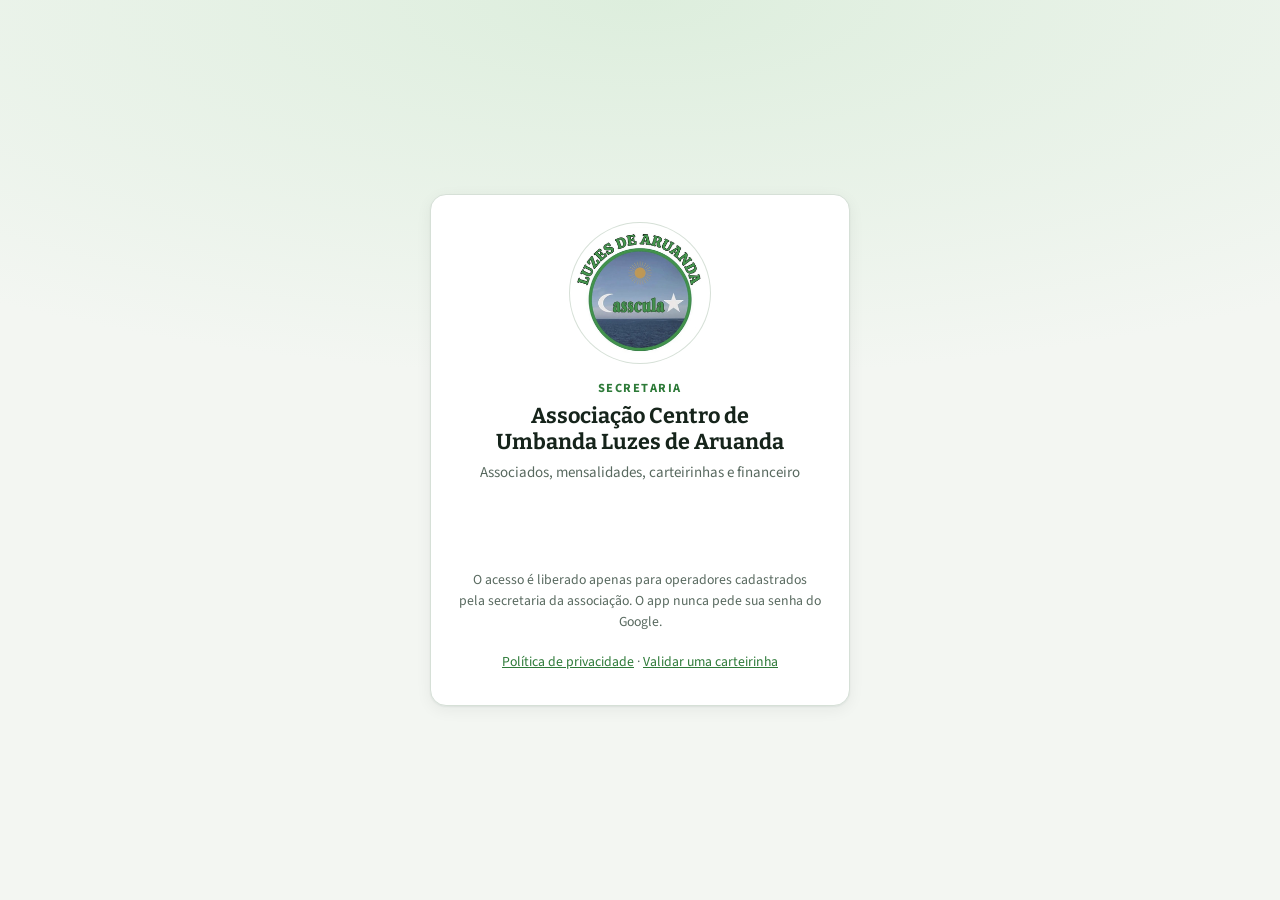
<file: index.html>
<!doctype html>
<html lang="pt-BR">
<head>
  <meta charset="utf-8">
  <meta name="viewport" content="width=device-width,initial-scale=1,viewport-fit=cover">
  <title>Secretaria Luzes de Aruanda</title>
  <meta name="description" content="Secretaria da Associação Centro de Umbanda Luzes de Aruanda: associados, mensalidades, carteirinhas e financeiro.">
  <meta name="theme-color" content="#1C3557">
  <meta name="referrer" content="strict-origin-when-cross-origin">
  <link rel="manifest" href="manifest.webmanifest">
  <link rel="icon" href="icon-192.png" type="image/png">
  <link rel="apple-touch-icon" href="icon-192.png">
  <link rel="preconnect" href="https://fonts.googleapis.com">
  <link rel="preconnect" href="https://fonts.gstatic.com" crossorigin>
  <link rel="stylesheet" href="https://fonts.googleapis.com/css2?family=Bitter:wght@600;700&family=IBM+Plex+Mono:wght@500;600&family=Source+Sans+3:wght@400;600;700&display=swap">
  <link rel="stylesheet" href="styles.css">
  <script src="config.js"></script>
  <script src="https://accounts.google.com/gsi/client" async defer></script>
  <script src="qrcode.js" defer></script>
  <script src="cartao.js" defer></script>
  <script src="recibo.js" defer></script>
  <script src="app.js" defer></script>
  <script src="modulos.js" defer></script>
</head>
<body>
  <div id="app"><div class="login"><div class="login-card"><div class="spinner" role="status" aria-label="Carregando"></div><p class="muted">Carregando…</p></div></div></div>
  <div id="modal-root"></div>
  <div class="toast-wrap" id="toasts" aria-live="polite"></div>
  <div class="busy" id="busy" hidden><div class="busy-box"><div class="spinner" aria-hidden="true"></div><span id="busy-msg">Salvando…</span></div></div>
  <div id="print-root"></div>
  <noscript><p style="padding:24px;font-family:sans-serif">Este sistema precisa de JavaScript ativado no navegador.</p></noscript>
</body>
</html>
</file>
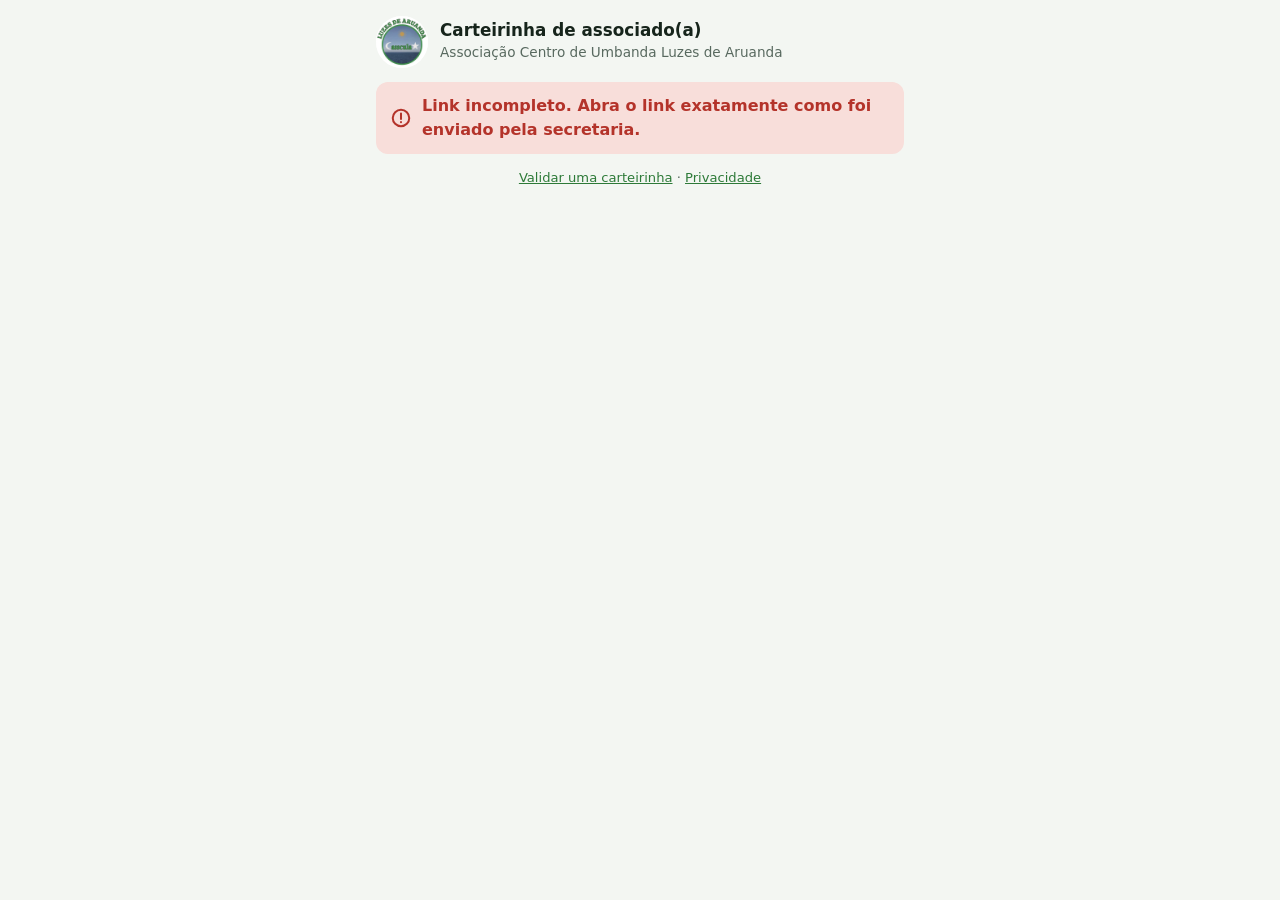
<file: carteirinha.html>
<!doctype html>
<html lang="pt-BR">
<head>
  <meta charset="utf-8">
  <meta name="viewport" content="width=device-width,initial-scale=1,viewport-fit=cover">
  <title>Minha carteirinha · Luzes de Aruanda</title>
  <meta name="theme-color" content="#1C3557">
  <meta name="robots" content="noindex">
  <meta name="referrer" content="no-referrer">
  <link rel="icon" href="icon-192.png" type="image/png">
  <link rel="apple-touch-icon" href="icon-192.png">
  <link rel="stylesheet" href="publico.css">
  <script src="config.js"></script>
  <script src="qrcode.js"></script>
  <script src="cartao.js"></script>
</head>
<body>
<main>
  <header><img src="logo.png" alt=""><div><b>Carteirinha de associado(a)</b><span id="assoc-nome">Associação Centro de Umbanda Luzes de Aruanda</span></div></header>
  <div id="conteudo"><div class="spinner" role="status" aria-label="Carregando"></div></div>
  <footer><a href="validar.html">Validar uma carteirinha</a> · <a href="privacidade.html">Privacidade</a></footer>
</main>
<script>
'use strict';
(function () {
  const CFG = window.ASSOCIADOS_CONFIG || {};
  const el = document.getElementById('conteudo');
  const esc = s => String(s == null ? '' : s).replace(/[&<>"']/g, c => ({ '&': '&amp;', '<': '&lt;', '>': '&gt;', '"': '&quot;', "'": '&#39;' }[c]));
  const fmtD = iso => { if (!iso) return '—'; const [y, m, d] = String(iso).slice(0, 10).split('-'); return `${d}/${m}/${y}`; };
  const ICO = { ok: '<svg viewBox="0 0 24 24" fill="none" stroke="currentColor" stroke-width="2.2" stroke-linecap="round" stroke-linejoin="round"><circle cx="12" cy="12" r="9"/><path d="M8 12l3 3 5-6"/></svg>', bad: '<svg viewBox="0 0 24 24" fill="none" stroke="currentColor" stroke-width="2.2" stroke-linecap="round"><circle cx="12" cy="12" r="9"/><path d="M12 7v6M12 16.5v.01"/></svg>', img: '<svg viewBox="0 0 24 24" fill="none" stroke="currentColor" stroke-width="1.8" stroke-linecap="round" stroke-linejoin="round"><rect x="3" y="4" width="18" height="16" rx="2"/><circle cx="9" cy="10" r="2"/><path d="M21 16l-5-5-9 9"/></svg>' };
  const token = new URLSearchParams(location.search).get('t') || '';
  const chave = 'carteirinha-' + token.slice(0, 12);
  const guardar = d => { try { localStorage.setItem(chave, JSON.stringify({ d, em: new Date().toISOString() })); } catch (e) { } };
  const guardado = () => { try { return JSON.parse(localStorage.getItem(chave) || 'null'); } catch (e) { return null; } };
  const hoje = () => { const d = new Date(); return `${d.getFullYear()}-${String(d.getMonth() + 1).padStart(2, '0')}-${String(d.getDate()).padStart(2, '0')}`; };
  function erro(msg) { el.innerHTML = `<div class="status bad">${ICO.bad}<span>${esc(msg)}</span></div>`; }
  async function montar(r, offline) {
    const logo = await CARTAO.logo('logo.png');
    const a = r.associado, c = r.carteirinha;
    document.getElementById('assoc-nome').textContent = r.config.assoc.nome;
    const vencida = c.validade < hoje();
    const d = { tipo: c.tipo || '', nome: a.nome, matricula: a.matricula, funcao: c.funcao, categoria: c.categoria, validade: c.validade, cpf: a.cpf, rg: a.rg, dataIngresso: a.dataIngresso, foto: a.foto, codigo: c.codigo,
      assoc: r.config.assoc, presidenteNome: r.config.presidenteNome, assinatura: r.assinatura, textoVerso: r.config.textoVerso, siteUrl: r.config.siteUrl, logo, selo: vencida ? { txt: 'VENCIDA', cor: '#B4332A' } : a.situacao !== 'Ativo' ? { txt: a.situacao.toUpperCase(), cor: '#B4332A' } : null };
    const ok = !vencida && a.situacao === 'Ativo';
    el.innerHTML = `<div class="status ${ok ? 'ok' : 'bad'}">${ok ? ICO.ok : ICO.bad}<span>${ok ? `${c.tipo === 'Provisória' ? 'Carteirinha provisória, válida' : 'Válida'} até ${fmtD(c.validade)}` : vencida ? `Vencida em ${fmtD(c.validade)}. Procure a secretaria para renovar.` : `Situação do associado: ${esc(a.situacao)}.`}</span></div>
      ${offline ? `<p class="small muted">Sem conexão: mostrando a carteirinha salva neste aparelho em ${fmtD(offline.slice(0, 10))}.</p>` : ''}
      <div class="faces"><div>${CARTAO.frente(d)}</div><div>${CARTAO.verso(d)}</div></div>
      ${mensalidades(r.mensalidades)}
      <div class="btns"><button class="btn primary" id="btn-img">${ICO.img} Salvar imagem da carteirinha</button></div>
      <p class="small muted">Dica: no celular, use "Adicionar à tela inicial" no menu do navegador para abrir a carteirinha com um toque. Este link é pessoal: não compartilhe.</p>`;
    document.getElementById('btn-img').onclick = () => salvarImagem(d);
    const bp = document.getElementById('btn-pix'); if (bp) bp.onclick = () => { try { navigator.clipboard.writeText(bp.dataset.pix).then(() => { bp.textContent = 'Código copiado'; }); } catch (e) { } };
  }
  const MESES_C = ['jan', 'fev', 'mar', 'abr', 'mai', 'jun', 'jul', 'ago', 'set', 'out', 'nov', 'dez'];
  const fmtComp = c => { const [y, m] = String(c).split('-'); return `${MESES_C[+m - 1]}/${y}`; };
  const brl = v => Number(v || 0).toLocaleString('pt-BR', { style: 'currency', currency: 'BRL' });
  function qrSvg(t, tam) { if (typeof qrcode !== 'function' || !t) return ''; const q = qrcode(0, 'M'); q.addData(t); q.make(); const n = q.getModuleCount(), m = tam / (n + 8); let d = ''; for (let r = 0; r < n; r++) for (let c = 0; c < n; c++) if (q.isDark(r, c)) d += `M${((c + 4) * m).toFixed(2)} ${((r + 4) * m).toFixed(2)}h${m.toFixed(2)}v${m.toFixed(2)}h-${m.toFixed(2)}z`; return `<svg viewBox="0 0 ${tam} ${tam}" width="${tam}" height="${tam}" style="background:#fff;border-radius:8px;max-width:100%"><path d="${d}" fill="#000" shape-rendering="crispEdges"/></svg>`; }
  // Mensalidades (quando a secretaria liga esta opção): meses pagos, em aberto e o PIX para pagar
  function mensalidades(m) {
    if (!m) return '';
    const pagas = (m.pagas || []).slice(-6).map(fmtComp).join(', ');
    if (!m.aberto.length) return `<section class="mens"><h2>Mensalidades</h2><div class="status ok">${ICO.ok}<span>${m.isentoAte ? `Isento(a) de mensalidade até ${fmtComp(m.isentoAte)}.` : 'Mensalidades em dia.'}</span></div>${pagas ? `<p class="small muted">Últimos meses pagos: ${pagas}.</p>` : ''}</section>`;
    return `<section class="mens"><h2>Mensalidades</h2><div class="status bad">${ICO.bad}<span>Em aberto: ${m.aberto.map(fmtComp).join(', ')} · total ${brl(m.total)}</span></div>
      ${m.pix ? `<p class="small">Pague pelo PIX: aponte a câmera do app do banco para o QR Code ou copie o código.</p><div style="text-align:center">${qrSvg(m.pix, 200)}</div>
        <textarea readonly rows="4" style="width:100%;font-family:monospace;font-size:12px" onfocus="this.select()">${esc(m.pix)}</textarea>
        <div class="btns"><button class="btn" id="btn-pix" data-pix="${esc(m.pix)}">Copiar código PIX</button></div>` : '<p class="small muted">Procure a secretaria para pagar.</p>'}
      ${pagas ? `<p class="small muted">Últimos meses pagos: ${pagas}. Pagamentos feitos agora aparecem aqui depois que a secretaria registrar.</p>` : ''}</section>`;
  }
  function svgImg(svg) { return new Promise((res, rej) => { const i = new Image(); i.onload = () => res(i); i.onerror = rej; i.src = 'data:image/svg+xml;charset=utf-8,' + encodeURIComponent(svg); }); }
  async function salvarImagem(d) {
    try {
      const [f, v] = await Promise.all([svgImg(CARTAO.frente(d)), svgImg(CARTAO.verso(d))]);
      const w = 1011, h = Math.round(w * CARTAO.H / CARTAO.W), g = 40, cv = document.createElement('canvas'); cv.width = w + 2 * g; cv.height = 2 * h + 3 * g;
      const x = cv.getContext('2d'); x.fillStyle = '#EEF2EE'; x.fillRect(0, 0, cv.width, cv.height); x.drawImage(f, g, g, w, h); x.drawImage(v, g, h + 2 * g, w, h);
      const blob = await new Promise(r => cv.toBlob(r, 'image/png'));
      const file = new File([blob], 'minha-carteirinha.png', { type: 'image/png' });
      if (navigator.canShare && navigator.canShare({ files: [file] })) { try { await navigator.share({ files: [file], title: 'Minha carteirinha' }); return; } catch (e) { if (e && e.name === 'AbortError') return; } }
      const u = URL.createObjectURL(blob), a = document.createElement('a'); a.href = u; a.download = file.name; document.body.appendChild(a); a.click(); a.remove(); setTimeout(() => URL.revokeObjectURL(u), 4000);
    } catch (e) { alert('Não foi possível gerar a imagem.'); }
  }
  async function carregar() {
    if (token.length < 20) { erro('Link incompleto. Abra o link exatamente como foi enviado pela secretaria.'); return; }
    let j;
    try {
      const res = await fetch(CFG.API_URL, { method: 'POST', body: JSON.stringify({ action: 'publico.carteirinha', payload: { token } }) });
      j = await res.json();
    } catch (e) {
      const g = guardado(); if (g) { montar(g.d, g.em); return; }
      erro('Sem conexão com o servidor. Confira a internet e tente de novo.'); return;
    }
    if (!j.ok) { try { localStorage.removeItem(chave); } catch (e) { } erro(j.error && j.error.message || 'Carteirinha não encontrada.'); return; }
    guardar(j.data.result); montar(j.data.result);
  }
  carregar();
})();
</script>
</body>
</html>
</file>
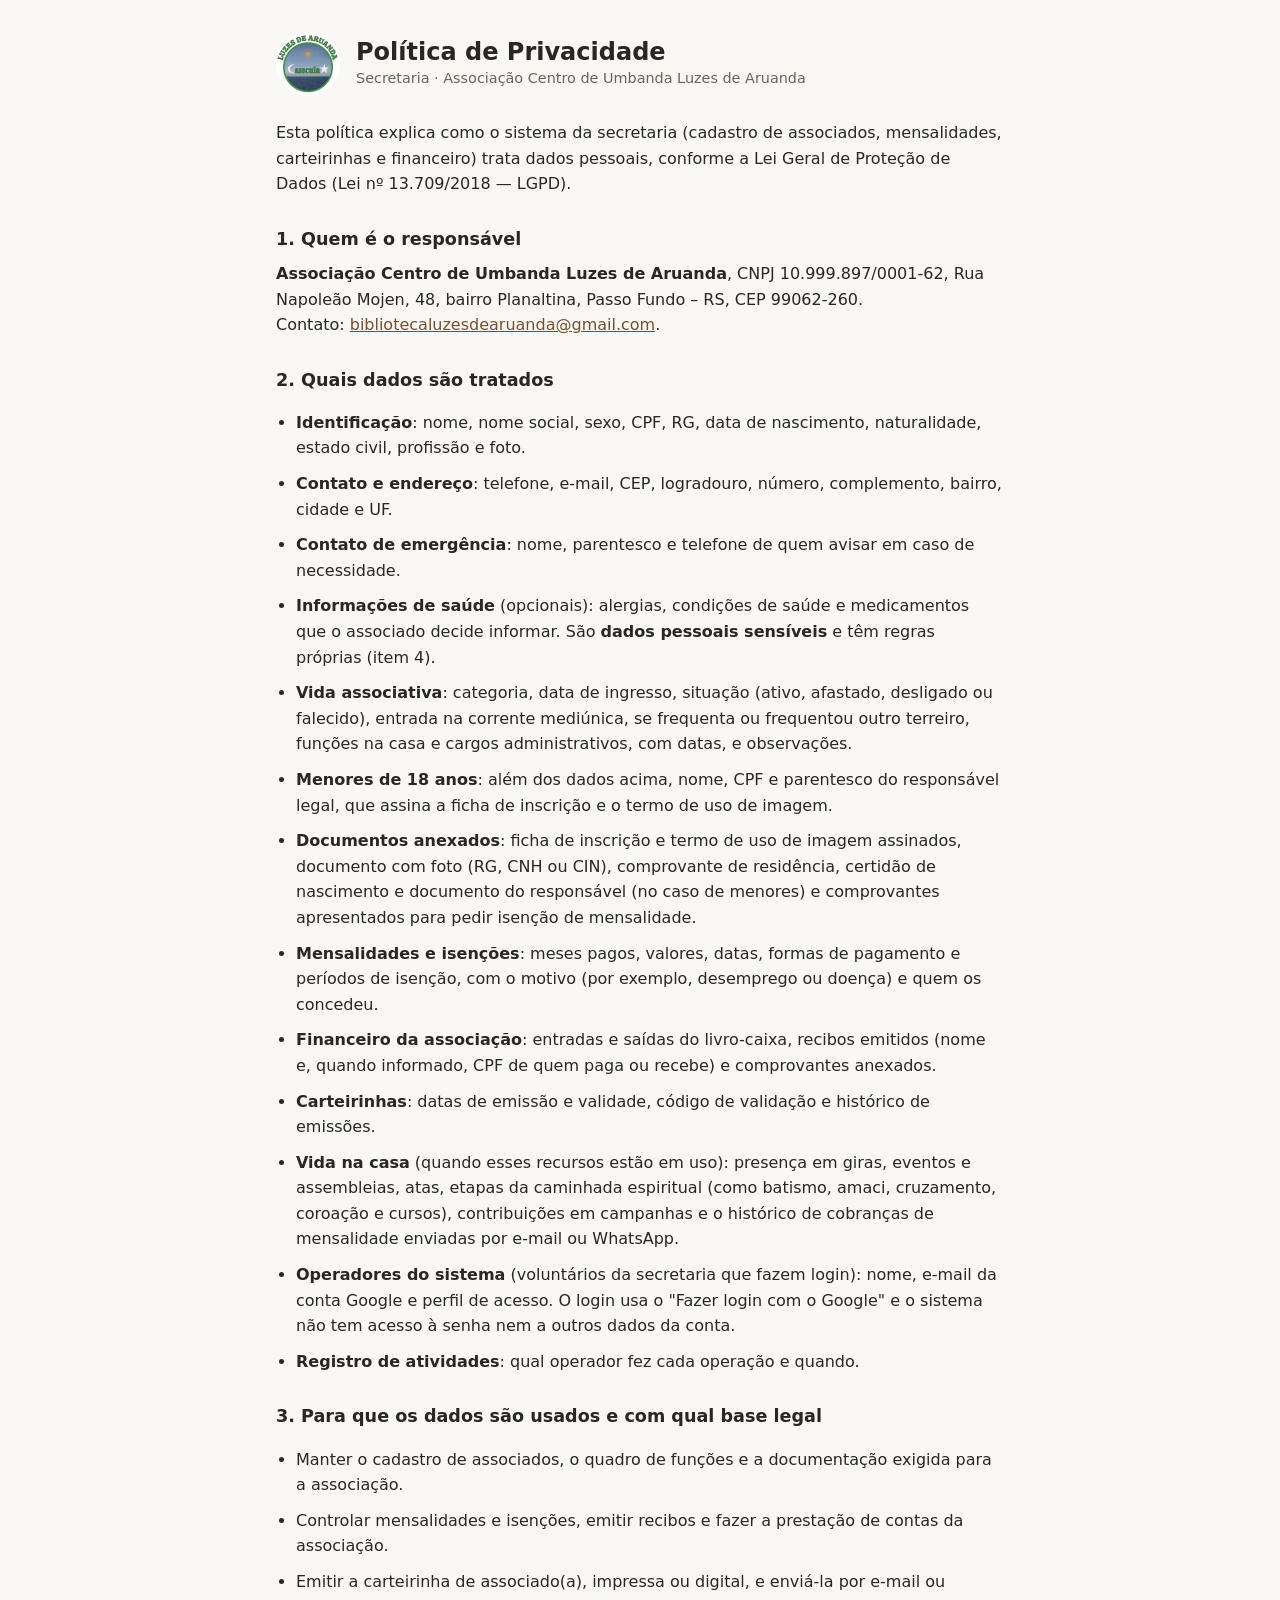
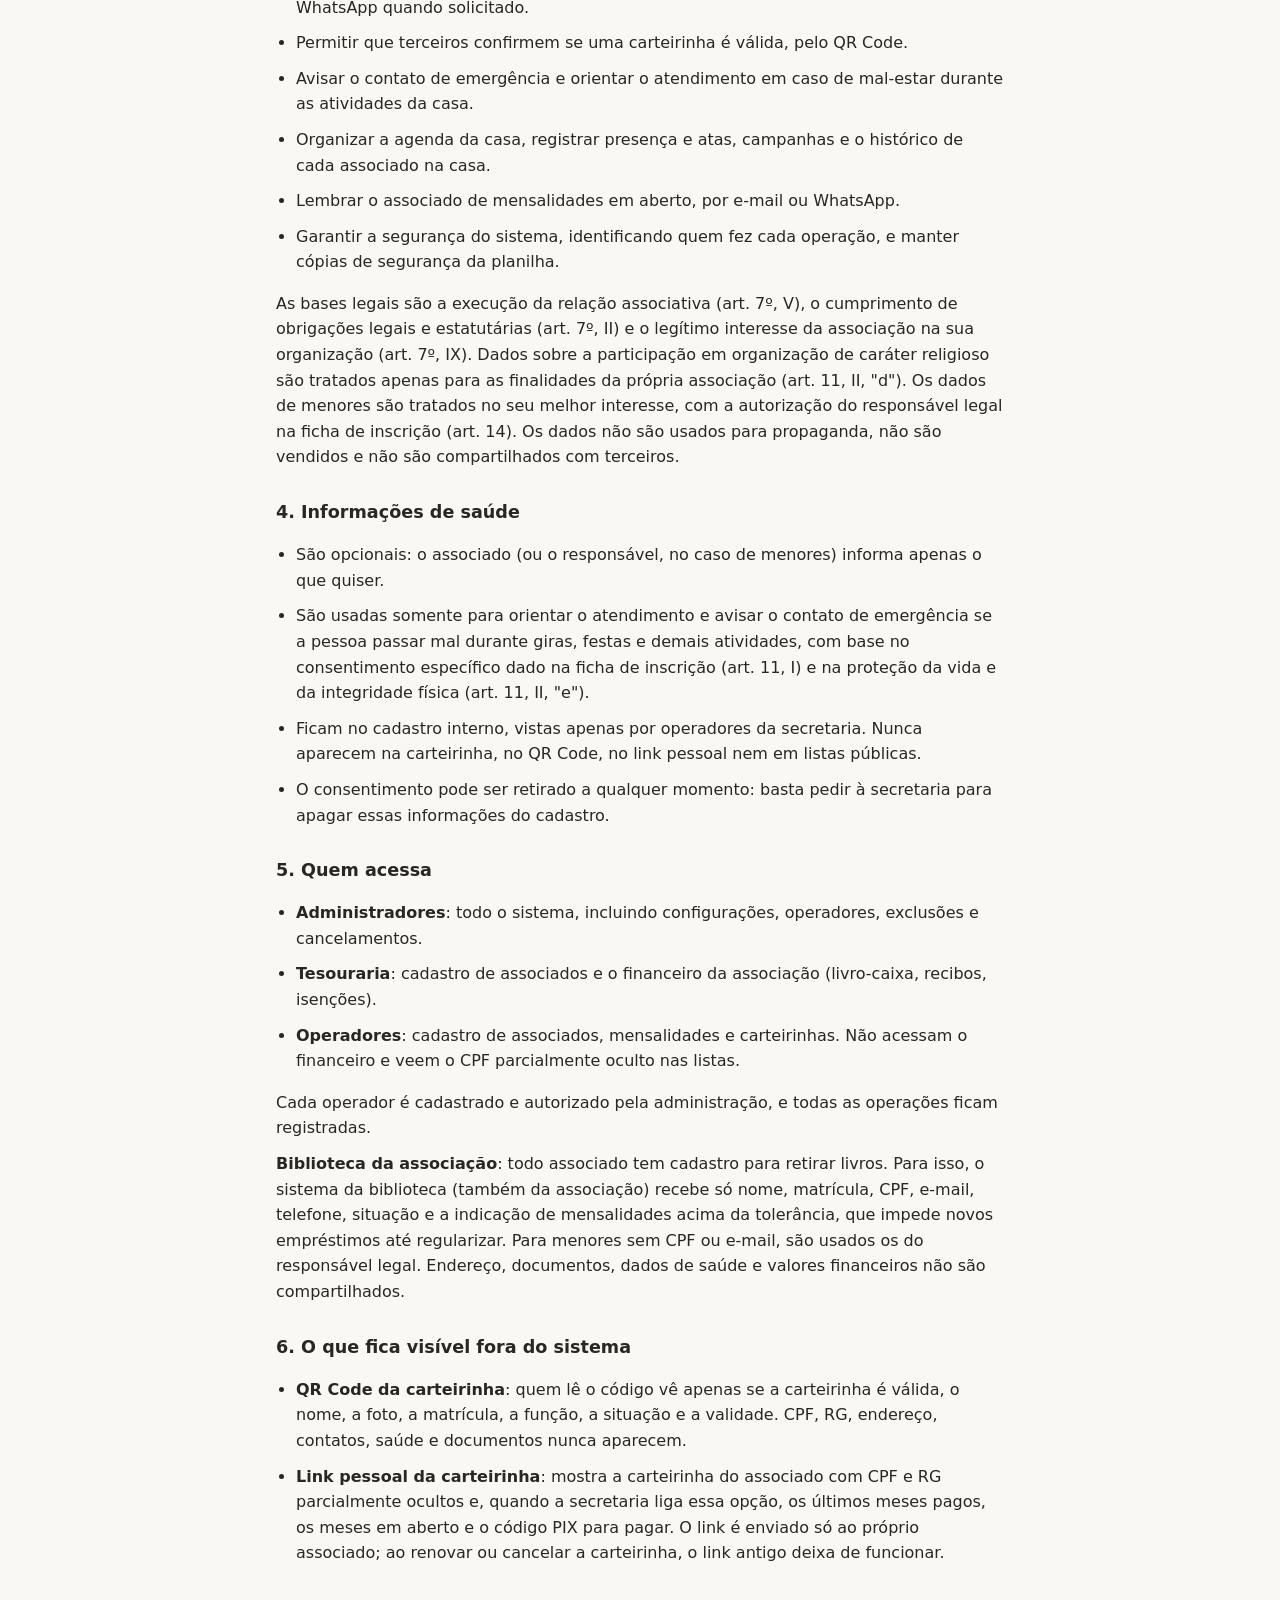
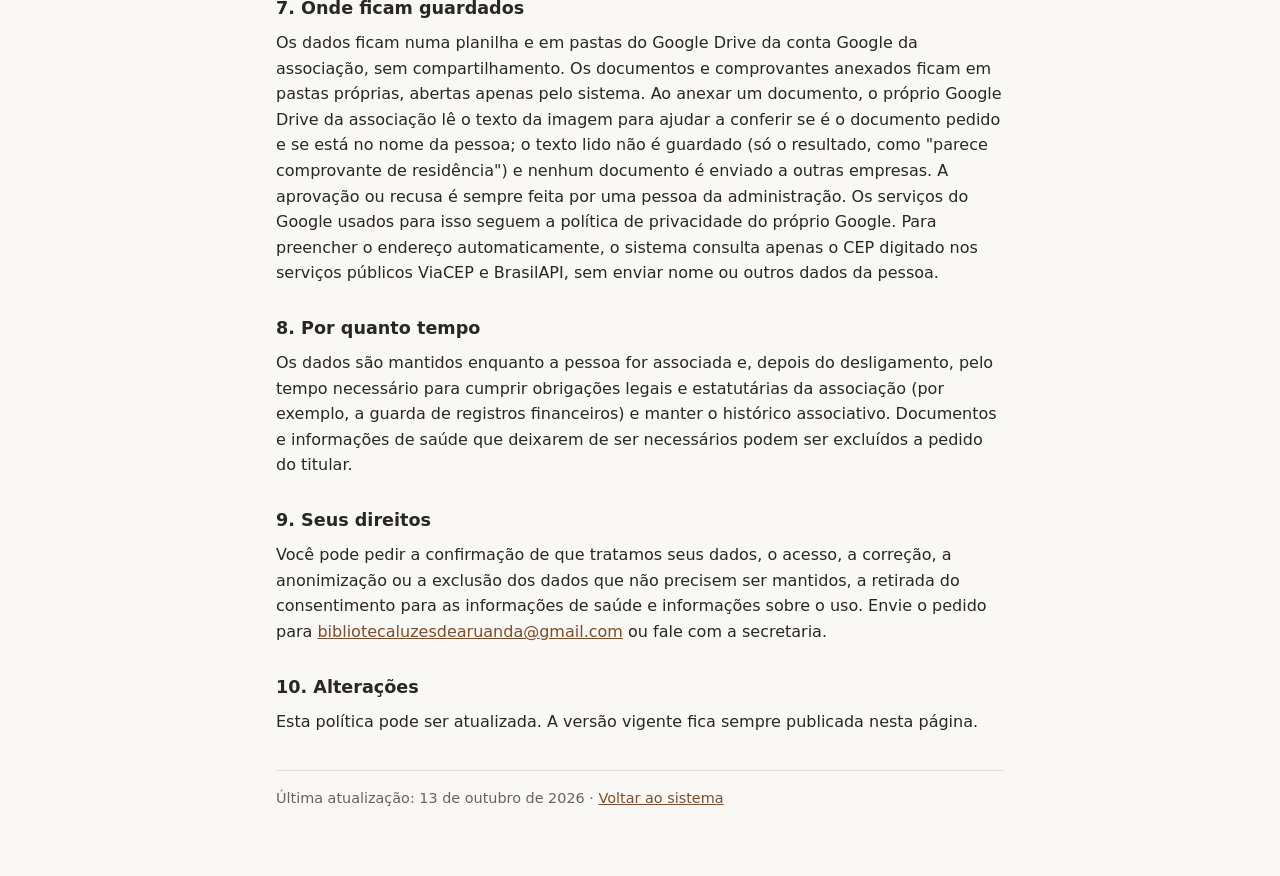
<file: privacidade.html>
<!doctype html>
<html lang="pt-BR">
<head>
<meta charset="utf-8">
<meta name="viewport" content="width=device-width, initial-scale=1">
<title>Política de Privacidade — Secretaria Luzes de Aruanda</title>
<link rel="icon" href="icon-192.png">
<style>
  :root { --bg:#faf8f4; --fg:#2a2622; --muted:#6b635b; --line:#e4ded4; --accent:#7a4e2d; }
  @media (prefers-color-scheme: dark) { :root { --bg:#1d1b19; --fg:#ece7e0; --muted:#a9a097; --line:#3a3530; --accent:#d9a77c; } }
  * { box-sizing:border-box; }
  body { margin:0; background:var(--bg); color:var(--fg); font:16px/1.6 system-ui,-apple-system,"Segoe UI",Roboto,sans-serif; }
  main { max-width:760px; margin:0 auto; padding:32px 16px 56px; }
  header { display:flex; gap:16px; align-items:center; margin-bottom:24px; }
  header img { width:64px; height:64px; border-radius:50%; background:#fff; object-fit:contain; }
  h1 { font-size:1.5rem; line-height:1.25; margin:0; }
  h2 { font-size:1.1rem; margin:28px 0 8px; }
  p, li { margin:0 0 10px; }
  ul { padding-left:20px; }
  .muted { color:var(--muted); font-size:.9rem; }
  a { color:var(--accent); }
  footer { margin-top:36px; padding-top:16px; border-top:1px solid var(--line); }
</style>
</head>
<body>
<main>
  <header>
    <img src="logo.png" alt="Logo da Associação Centro de Umbanda Luzes de Aruanda">
    <div>
      <h1>Política de Privacidade</h1>
      <div class="muted">Secretaria · Associação Centro de Umbanda Luzes de Aruanda</div>
    </div>
  </header>

  <p>Esta política explica como o sistema da secretaria (cadastro de associados, mensalidades, carteirinhas e financeiro) trata dados pessoais, conforme a Lei Geral de Proteção de Dados (Lei nº 13.709/2018 — LGPD).</p>

  <h2>1. Quem é o responsável</h2>
  <p><b>Associação Centro de Umbanda Luzes de Aruanda</b>, CNPJ 10.999.897/0001-62, Rua Napoleão Mojen, 48, bairro Planaltina, Passo Fundo – RS, CEP 99062-260.<br>
  Contato: <a href="mailto:bibliotecaluzesdearuanda@gmail.com">bibliotecaluzesdearuanda@gmail.com</a>.</p>

  <h2>2. Quais dados são tratados</h2>
  <ul>
    <li><b>Identificação</b>: nome, nome social, sexo, CPF, RG, data de nascimento, naturalidade, estado civil, profissão e foto.</li>
    <li><b>Contato e endereço</b>: telefone, e-mail, CEP, logradouro, número, complemento, bairro, cidade e UF.</li>
    <li><b>Contato de emergência</b>: nome, parentesco e telefone de quem avisar em caso de necessidade.</li>
    <li><b>Informações de saúde</b> (opcionais): alergias, condições de saúde e medicamentos que o associado decide informar. São <b>dados pessoais sensíveis</b> e têm regras próprias (item 4).</li>
    <li><b>Vida associativa</b>: categoria, data de ingresso, situação (ativo, afastado, desligado ou falecido), entrada na corrente mediúnica, se frequenta ou frequentou outro terreiro, funções na casa e cargos administrativos, com datas, e observações.</li>
    <li><b>Menores de 18 anos</b>: além dos dados acima, nome, CPF e parentesco do responsável legal, que assina a ficha de inscrição e o termo de uso de imagem.</li>
    <li><b>Documentos anexados</b>: ficha de inscrição e termo de uso de imagem assinados, documento com foto (RG, CNH ou CIN), comprovante de residência, certidão de nascimento e documento do responsável (no caso de menores) e comprovantes apresentados para pedir isenção de mensalidade.</li>
    <li><b>Mensalidades e isenções</b>: meses pagos, valores, datas, formas de pagamento e períodos de isenção, com o motivo (por exemplo, desemprego ou doença) e quem os concedeu.</li>
    <li><b>Financeiro da associação</b>: entradas e saídas do livro-caixa, recibos emitidos (nome e, quando informado, CPF de quem paga ou recebe) e comprovantes anexados.</li>
    <li><b>Carteirinhas</b>: datas de emissão e validade, código de validação e histórico de emissões.</li>
    <li><b>Vida na casa</b> (quando esses recursos estão em uso): presença em giras, eventos e assembleias, atas, etapas da caminhada espiritual (como batismo, amaci, cruzamento, coroação e cursos), contribuições em campanhas e o histórico de cobranças de mensalidade enviadas por e-mail ou WhatsApp.</li>
    <li><b>Operadores do sistema</b> (voluntários da secretaria que fazem login): nome, e-mail da conta Google e perfil de acesso. O login usa o "Fazer login com o Google" e o sistema não tem acesso à senha nem a outros dados da conta.</li>
    <li><b>Registro de atividades</b>: qual operador fez cada operação e quando.</li>
  </ul>

  <h2>3. Para que os dados são usados e com qual base legal</h2>
  <ul>
    <li>Manter o cadastro de associados, o quadro de funções e a documentação exigida para a associação.</li>
    <li>Controlar mensalidades e isenções, emitir recibos e fazer a prestação de contas da associação.</li>
    <li>Emitir a carteirinha de associado(a), impressa ou digital, e enviá-la por e-mail ou WhatsApp quando solicitado.</li>
    <li>Permitir que terceiros confirmem se uma carteirinha é válida, pelo QR Code.</li>
    <li>Avisar o contato de emergência e orientar o atendimento em caso de mal-estar durante as atividades da casa.</li>
    <li>Organizar a agenda da casa, registrar presença e atas, campanhas e o histórico de cada associado na casa.</li>
    <li>Lembrar o associado de mensalidades em aberto, por e-mail ou WhatsApp.</li>
    <li>Garantir a segurança do sistema, identificando quem fez cada operação, e manter cópias de segurança da planilha.</li>
  </ul>
  <p>As bases legais são a execução da relação associativa (art. 7º, V), o cumprimento de obrigações legais e estatutárias (art. 7º, II) e o legítimo interesse da associação na sua organização (art. 7º, IX). Dados sobre a participação em organização de caráter religioso são tratados apenas para as finalidades da própria associação (art. 11, II, "d"). Os dados de menores são tratados no seu melhor interesse, com a autorização do responsável legal na ficha de inscrição (art. 14). Os dados não são usados para propaganda, não são vendidos e não são compartilhados com terceiros.</p>

  <h2>4. Informações de saúde</h2>
  <ul>
    <li>São opcionais: o associado (ou o responsável, no caso de menores) informa apenas o que quiser.</li>
    <li>São usadas somente para orientar o atendimento e avisar o contato de emergência se a pessoa passar mal durante giras, festas e demais atividades, com base no consentimento específico dado na ficha de inscrição (art. 11, I) e na proteção da vida e da integridade física (art. 11, II, "e").</li>
    <li>Ficam no cadastro interno, vistas apenas por operadores da secretaria. Nunca aparecem na carteirinha, no QR Code, no link pessoal nem em listas públicas.</li>
    <li>O consentimento pode ser retirado a qualquer momento: basta pedir à secretaria para apagar essas informações do cadastro.</li>
  </ul>

  <h2>5. Quem acessa</h2>
  <ul>
    <li><b>Administradores</b>: todo o sistema, incluindo configurações, operadores, exclusões e cancelamentos.</li>
    <li><b>Tesouraria</b>: cadastro de associados e o financeiro da associação (livro-caixa, recibos, isenções).</li>
    <li><b>Operadores</b>: cadastro de associados, mensalidades e carteirinhas. Não acessam o financeiro e veem o CPF parcialmente oculto nas listas.</li>
  </ul>
  <p>Cada operador é cadastrado e autorizado pela administração, e todas as operações ficam registradas.</p>
  <p><b>Biblioteca da associação</b>: todo associado tem cadastro para retirar livros. Para isso, o sistema da biblioteca (também da associação) recebe só nome, matrícula, CPF, e-mail, telefone, situação e a indicação de mensalidades acima da tolerância, que impede novos empréstimos até regularizar. Para menores sem CPF ou e-mail, são usados os do responsável legal. Endereço, documentos, dados de saúde e valores financeiros não são compartilhados.</p>

  <h2>6. O que fica visível fora do sistema</h2>
  <ul>
    <li><b>QR Code da carteirinha</b>: quem lê o código vê apenas se a carteirinha é válida, o nome, a foto, a matrícula, a função, a situação e a validade. CPF, RG, endereço, contatos, saúde e documentos nunca aparecem.</li>
    <li><b>Link pessoal da carteirinha</b>: mostra a carteirinha do associado com CPF e RG parcialmente ocultos e, quando a secretaria liga essa opção, os últimos meses pagos, os meses em aberto e o código PIX para pagar. O link é enviado só ao próprio associado; ao renovar ou cancelar a carteirinha, o link antigo deixa de funcionar.</li>
  </ul>

  <h2>7. Onde ficam guardados</h2>
  <p>Os dados ficam numa planilha e em pastas do Google Drive da conta Google da associação, sem compartilhamento. Os documentos e comprovantes anexados ficam em pastas próprias, abertas apenas pelo sistema. Ao anexar um documento, o próprio Google Drive da associação lê o texto da imagem para ajudar a conferir se é o documento pedido e se está no nome da pessoa; o texto lido não é guardado (só o resultado, como "parece comprovante de residência") e nenhum documento é enviado a outras empresas. A aprovação ou recusa é sempre feita por uma pessoa da administração. Os serviços do Google usados para isso seguem a política de privacidade do próprio Google. Para preencher o endereço automaticamente, o sistema consulta apenas o CEP digitado nos serviços públicos ViaCEP e BrasilAPI, sem enviar nome ou outros dados da pessoa.</p>

  <h2>8. Por quanto tempo</h2>
  <p>Os dados são mantidos enquanto a pessoa for associada e, depois do desligamento, pelo tempo necessário para cumprir obrigações legais e estatutárias da associação (por exemplo, a guarda de registros financeiros) e manter o histórico associativo. Documentos e informações de saúde que deixarem de ser necessários podem ser excluídos a pedido do titular.</p>

  <h2>9. Seus direitos</h2>
  <p>Você pode pedir a confirmação de que tratamos seus dados, o acesso, a correção, a anonimização ou a exclusão dos dados que não precisem ser mantidos, a retirada do consentimento para as informações de saúde e informações sobre o uso. Envie o pedido para <a href="mailto:bibliotecaluzesdearuanda@gmail.com">bibliotecaluzesdearuanda@gmail.com</a> ou fale com a secretaria.</p>

  <h2>10. Alterações</h2>
  <p>Esta política pode ser atualizada. A versão vigente fica sempre publicada nesta página.</p>

  <footer>
    <p class="muted">Última atualização: 13 de outubro de 2026 · <a href="./">Voltar ao sistema</a></p>
  </footer>
</main>
</body>
</html>
</file>
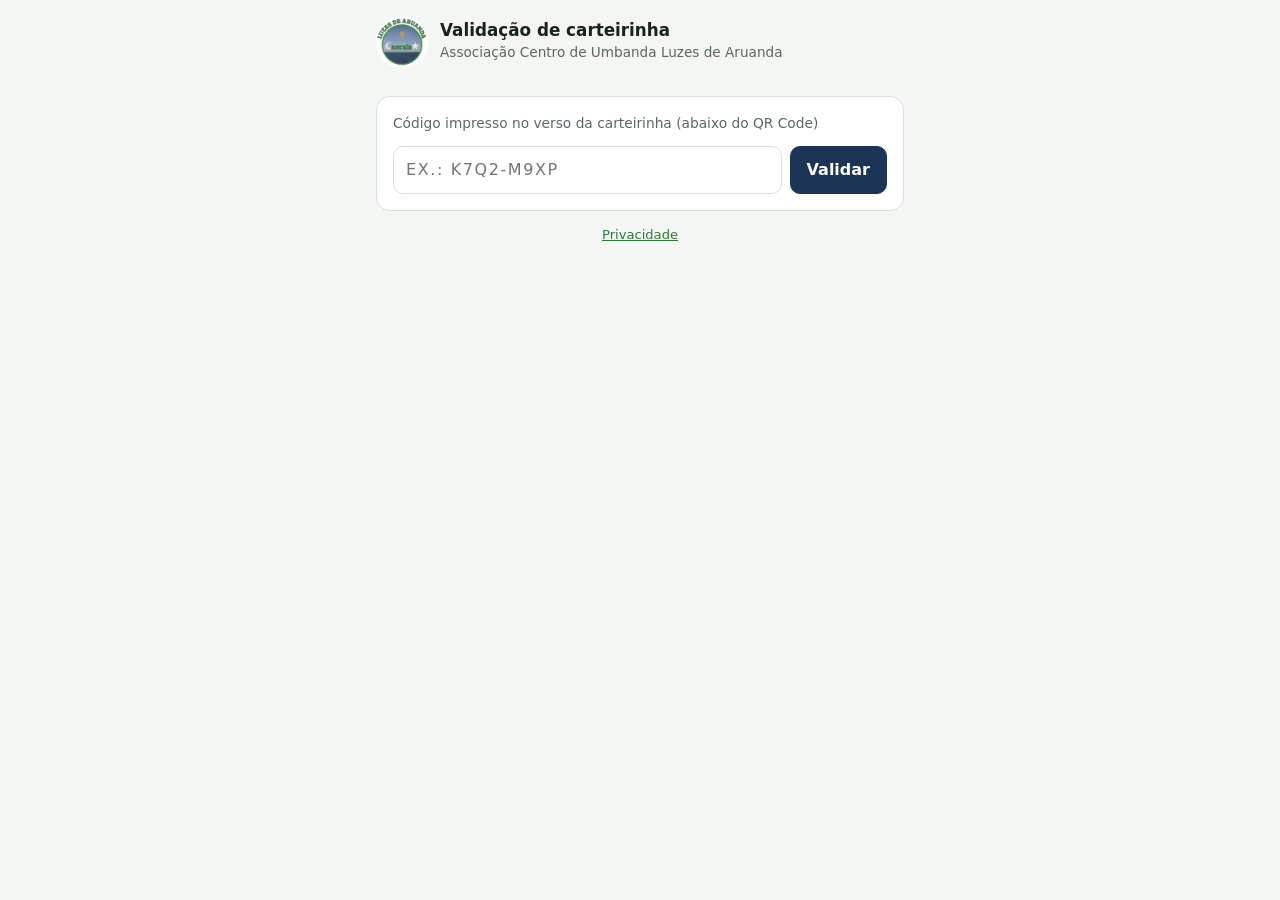
<file: validar.html>
<!doctype html>
<html lang="pt-BR">
<head>
  <meta charset="utf-8">
  <meta name="viewport" content="width=device-width,initial-scale=1,viewport-fit=cover">
  <title>Validar carteirinha · Luzes de Aruanda</title>
  <meta name="theme-color" content="#1C3557">
  <meta name="robots" content="noindex">
  <meta name="referrer" content="no-referrer">
  <link rel="icon" href="icon-192.png" type="image/png">
  <link rel="stylesheet" href="publico.css">
  <script src="config.js"></script>
</head>
<body>
<main>
  <header><img src="logo.png" alt=""><div><b>Validação de carteirinha</b><span id="assoc-nome">Associação Centro de Umbanda Luzes de Aruanda</span></div></header>
  <div id="conteudo"></div>
  <section class="card">
    <label for="codigo" class="small muted">Código impresso no verso da carteirinha (abaixo do QR Code)</label>
    <form id="form"><input id="codigo" placeholder="Ex.: K7Q2-M9XP" autocomplete="off" maxlength="12"><button class="btn primary">Validar</button></form>
  </section>
  <footer><a href="privacidade.html">Privacidade</a></footer>
</main>
<script>
'use strict';
(function () {
  const CFG = window.ASSOCIADOS_CONFIG || {};
  const el = document.getElementById('conteudo');
  const esc = s => String(s == null ? '' : s).replace(/[&<>"']/g, c => ({ '&': '&amp;', '<': '&lt;', '>': '&gt;', '"': '&quot;', "'": '&#39;' }[c]));
  const fmtD = iso => { if (!iso) return '—'; const [y, m, d] = String(iso).slice(0, 10).split('-'); return `${d}/${m}/${y}`; };
  const OK = '<svg class="ic" viewBox="0 0 24 24" fill="none" stroke="currentColor" stroke-width="2" stroke-linecap="round" stroke-linejoin="round"><circle cx="12" cy="12" r="9.5"/><path d="M7.5 12.5l3 3 6-7"/></svg>';
  const NO = '<svg class="ic" viewBox="0 0 24 24" fill="none" stroke="currentColor" stroke-width="2" stroke-linecap="round"><circle cx="12" cy="12" r="9.5"/><path d="M8.5 8.5l7 7M15.5 8.5l-7 7"/></svg>';
  async function validar(codigo) {
    codigo = String(codigo || '').toUpperCase().replace(/[^A-Z0-9]/g, '');
    if (codigo.length < 6) { el.innerHTML = ''; return; }
    el.innerHTML = '<div class="spinner" role="status" aria-label="Validando"></div>';
    let j;
    try { const r = await fetch(CFG.API_URL, { method: 'POST', body: JSON.stringify({ action: 'publico.validar', payload: { codigo } }) }); j = await r.json(); }
    catch (e) { el.innerHTML = `<div class="result bad">${NO}<div class="big">Sem conexão</div><div>Confira a internet e tente de novo.</div></div>`; return; }
    if (!j.ok) { el.innerHTML = `<div class="result bad">${NO}<div class="big">Erro na validação</div><div>${esc(j.error && j.error.message)}</div></div>`; return; }
    const v = j.data.result;
    if (v.assocNome) document.getElementById('assoc-nome').textContent = v.assocNome;
    if (!v.encontrada) { el.innerHTML = `<div class="result bad">${NO}<div class="big">Carteirinha não encontrada</div><div>O código ${esc(codigo)} não existe. Confira se foi digitado corretamente.</div></div>`; return; }
    el.innerHTML = `<div class="result ${v.valida ? 'ok' : 'bad'}">${v.valida ? OK : NO}<div class="big">${v.valida ? 'Carteirinha válida' : 'Carteirinha não válida'}</div>${v.valida ? `<div>Associado(a) ativo(a), ${v.tipo === 'Provisória' ? 'carteirinha provisória ' : ''}válida até ${fmtD(v.validade)}.</div>` : `<div>${esc(v.motivo)}</div>`}</div>
      <section class="card"><div class="pessoa">${v.foto ? `<img src="data:image/jpeg;base64,${v.foto}" alt="Foto de ${esc(v.nome)}">` : '<div class="sem"></div>'}<div><b>${esc(v.nome)}</b><span class="small muted">Matrícula ${String(v.matricula).padStart(4, '0')}</span></div></div>
        <dl><div><dt>Situação</dt><dd>${esc(v.situacao)}</dd></div>${v.tipo ? `<div><dt>Carteirinha</dt><dd>${esc(v.tipo)}</dd></div>` : ''}<div><dt>Função</dt><dd>${esc(v.funcao || '—')}</dd></div><div><dt>Válida até</dt><dd>${fmtD(v.validade)}</dd></div><div><dt>Emitida em</dt><dd>${fmtD(v.emitidaEm)}</dd></div></dl>
        <p class="small muted">${v.foto ? 'Confira se a foto corresponde à pessoa.' : 'Carteirinha sem foto: peça um documento com foto para conferir.'} Consulta feita em ${new Date().toLocaleString('pt-BR')}.</p></section>`;
  }
  const c = new URLSearchParams(location.search).get('c');
  if (c) { document.getElementById('codigo').value = c; validar(c); }
  document.getElementById('form').addEventListener('submit', e => { e.preventDefault(); const v = document.getElementById('codigo').value; history.replaceState(null, '', '?c=' + encodeURIComponent(v.toUpperCase().replace(/[^A-Z0-9]/g, ''))); validar(v); });
})();
</script>
</body>
</html>
</file>
<file: styles.css>
/* Secretaria Luzes de Aruanda — estilos (mesma identidade visual da biblioteca) */
/* Layout: barra lateral cor de mar (desktop) + navegação inferior (celular); verde do logo como marca e dourado do sol como destaque */
:root{
  --bg:#F3F6F2; --surface:#FFFFFF; --surface-2:#EAF0EA; --line:#D6E0D7;
  --fg:#16241B; --muted:#58695F;
  --brand:#2D7A38; --brand-strong:#215E2A; --brand-soft:#DDEEDD; --on-brand:#FFFFFF;
  --sea:#1C3557; --sea-2:#24446C; --on-sea:#EAF1FA; --on-sea-muted:#A9BCD4;
  --sun:#C08623; --sun-soft:#F7ECD5;
  --ok:#2D7A38; --ok-soft:#DDEEDD;
  --info:#235D9C; --info-soft:#DDE9F6;
  --warn:#9A6400; --warn-soft:#FBEBC8;
  --bad:#B4332A; --bad-soft:#F8DEDA;
  --mute:#5F6B66; --mute-soft:#E6EAE7;
  --shadow:0 1px 2px rgba(22,36,27,.06),0 4px 16px rgba(22,36,27,.06);
  --f-display:"Bitter",Georgia,"Times New Roman",serif;
  --f-body:"Source Sans 3","Segoe UI",system-ui,-apple-system,sans-serif;
  --f-mono:"IBM Plex Mono",ui-monospace,"SFMono-Regular",Consolas,monospace;
  --r:10px;
}
@media (prefers-color-scheme: dark){:root:not([data-theme="light"]){
  --bg:#0F1712; --surface:#16211A; --surface-2:#1C2A21; --line:#2A3B30;
  --fg:#E4EDE6; --muted:#9BAEA2;
  --brand:#5FB56B; --brand-strong:#7CC886; --brand-soft:#1F3826; --on-brand:#0D1A10;
  --sea:#0C1828; --sea-2:#15263D; --on-sea:#E3ECF7; --on-sea-muted:#8FA5C0;
  --sun:#E3B252; --sun-soft:#3A2F17;
  --ok:#6CC278; --ok-soft:#1E3824;
  --info:#7DB0EA; --info-soft:#18293F;
  --warn:#EDBB55; --warn-soft:#3A2D10;
  --bad:#F28B80; --bad-soft:#3F1E1B;
  --mute:#A3B0AA; --mute-soft:#25302A;
  --shadow:0 1px 2px rgba(0,0,0,.3),0 4px 16px rgba(0,0,0,.25);
  color-scheme:dark;
}}
:root[data-theme="dark"]{
  --bg:#0F1712; --surface:#16211A; --surface-2:#1C2A21; --line:#2A3B30;
  --fg:#E4EDE6; --muted:#9BAEA2;
  --brand:#5FB56B; --brand-strong:#7CC886; --brand-soft:#1F3826; --on-brand:#0D1A10;
  --sea:#0C1828; --sea-2:#15263D; --on-sea:#E3ECF7; --on-sea-muted:#8FA5C0;
  --sun:#E3B252; --sun-soft:#3A2F17;
  --ok:#6CC278; --ok-soft:#1E3824;
  --info:#7DB0EA; --info-soft:#18293F;
  --warn:#EDBB55; --warn-soft:#3A2D10;
  --bad:#F28B80; --bad-soft:#3F1E1B;
  --mute:#A3B0AA; --mute-soft:#25302A;
  --shadow:0 1px 2px rgba(0,0,0,.3),0 4px 16px rgba(0,0,0,.25);
  color-scheme:dark;
}
*{box-sizing:border-box}
html,body{height:100%}
body{background:var(--bg);color:var(--fg);font-family:var(--f-body);font-size:15px;line-height:1.5}
h1,h2,h3{font-family:var(--f-display);line-height:1.2;margin:0;text-wrap:balance;font-weight:700}
h1{font-size:1.65rem}
h2{font-size:1.2rem}
h3{font-size:1.02rem}
p{margin:0}
a{color:var(--brand)}
button,input,select,textarea{font:inherit;color:inherit}
:focus-visible{outline:2px solid var(--sun);outline-offset:2px}
.mono{font-family:var(--f-mono);font-weight:500;letter-spacing:.02em}
.muted{color:var(--muted)}
.small{font-size:.86rem}
.num{font-variant-numeric:tabular-nums}
.sr{position:absolute;width:1px;height:1px;overflow:hidden;clip:rect(0 0 0 0)}


/* Botões */
.btn{display:inline-flex;align-items:center;justify-content:center;gap:8px;border:1px solid var(--line);background:var(--surface);border-radius:8px;padding:9px 14px;font-weight:600;cursor:pointer;min-height:40px;text-decoration:none;color:var(--fg);white-space:nowrap}
.btn:hover{background:var(--surface-2)}
.btn.primary{background:var(--brand);border-color:var(--brand);color:var(--on-brand)}
.btn.primary:hover{background:var(--brand-strong);border-color:var(--brand-strong)}
.btn.danger{color:var(--bad);border-color:var(--bad)}
.btn.danger:hover{background:var(--bad-soft)}
.btn.ghost{border-color:transparent;background:transparent}
.btn.ghost:hover{background:var(--surface-2)}
.btn.sm{min-height:32px;padding:5px 10px;font-size:.86rem}
.btn.lg{min-height:48px;padding:12px 20px;font-size:1rem}
.btn[disabled]{opacity:.5;cursor:not-allowed}
.btn svg{width:18px;height:18px;flex:none}
.icon-btn{border:0;background:transparent;cursor:pointer;padding:4px;border-radius:6px;color:var(--muted);display:inline-flex}
.icon-btn:hover{background:var(--surface-2);color:var(--fg)}
.icon-btn svg{width:16px;height:16px}

/* Login */
.login{min-height:100vh;min-height:100dvh;display:grid;place-items:center;padding:32px 16px;background:
  radial-gradient(120% 60% at 50% 0%,var(--brand-soft),transparent 70%),var(--bg)}
.login-card{width:100%;max-width:420px;background:var(--surface);border:1px solid var(--line);border-radius:16px;box-shadow:var(--shadow);padding:32px 28px;display:grid;gap:20px;text-align:center}
.logo-disc{width:132px;height:132px;border-radius:50%;background:#fff;margin:0 auto;display:grid;place-items:center;overflow:hidden;box-shadow:0 0 0 4px var(--surface),0 0 0 5px var(--line)}
.logo-disc img{width:100%;height:100%;object-fit:contain}
.login-card .eyebrow{font-size:.78rem;letter-spacing:.12em;text-transform:uppercase;color:var(--brand);font-weight:700}
.login-card h1{font-size:1.35rem}
.chooser{display:grid;gap:8px;text-align:left}
.chooser-label{font-size:.78rem;text-transform:uppercase;letter-spacing:.08em;color:var(--sun);font-weight:700}
.account{display:flex;gap:12px;align-items:center;border:1px solid var(--line);border-radius:10px;padding:10px 12px;background:var(--surface);cursor:pointer;text-align:left;width:100%}
.account:hover{background:var(--surface-2)}
.avatar{width:34px;height:34px;border-radius:50%;display:grid;place-items:center;font-weight:700;background:var(--sea);color:var(--on-sea);flex:none;font-size:.85rem}
.account .who{min-width:0;flex:1}
.account .who b{display:block;overflow:hidden;text-overflow:ellipsis}
.account .who span{font-size:.82rem;color:var(--muted);overflow-wrap:anywhere}
.spinner{width:28px;height:28px;border-radius:50%;border:3px solid var(--line);border-top-color:var(--brand);animation:spin .8s linear infinite;margin:0 auto}
@keyframes spin{to{transform:rotate(360deg)}}
@media (prefers-reduced-motion:reduce){.spinner{animation-duration:3s}}

/* Shell */
.shell{display:grid;grid-template-columns:252px minmax(0,1fr);min-height:100vh}
.side{background:var(--sea);color:var(--on-sea);display:flex;flex-direction:column;position:sticky;top:0;height:100vh;padding:20px 14px}
.side-brand{display:flex;gap:10px;align-items:center;padding:0 6px 18px;border-bottom:1px solid var(--sea-2)}
.side-brand .logo-sm{width:44px;height:44px;border-radius:50%;background:#fff;overflow:hidden;flex:none}
.side-brand .logo-sm img{width:100%;height:100%;object-fit:contain}
.side-brand b{font-family:var(--f-display);font-size:1rem;display:block;line-height:1.15}
.side-brand span{font-size:.78rem;color:var(--on-sea-muted)}
.nav{display:grid;gap:2px;padding:14px 0;flex:1;overflow:auto}
.nav-sec{font-size:.7rem;letter-spacing:.12em;text-transform:uppercase;color:var(--on-sea-muted);padding:12px 10px 4px}
.nav button{display:flex;gap:10px;align-items:center;width:100%;border:0;background:transparent;color:var(--on-sea);padding:9px 10px;border-radius:8px;cursor:pointer;text-align:left;font-weight:600}
.nav button:hover{background:var(--sea-2)}
.nav button[aria-current="page"]{background:var(--sea-2);box-shadow:inset 3px 0 0 var(--sun)}
.nav svg{width:18px;height:18px;flex:none;opacity:.9}
.nav .count{margin-left:auto;background:var(--bad);color:#fff;font-size:.72rem;border-radius:99px;padding:0 7px;font-variant-numeric:tabular-nums}
.side-user{border-top:1px solid var(--sea-2);padding:14px 6px 0;display:grid;gap:8px;font-size:.84rem}
.side-user .email{overflow-wrap:anywhere;color:var(--on-sea-muted)}
.side-user button{background:transparent;border:1px solid var(--sea-2);color:var(--on-sea);border-radius:8px;padding:6px 10px;cursor:pointer;font-weight:600}
.side-user button:hover{background:var(--sea-2)}
.role{display:inline-block;font-size:.7rem;font-weight:700;letter-spacing:.06em;text-transform:uppercase;padding:1px 8px;border-radius:99px;background:var(--sun);color:#1b1405}

.main{min-width:0}
.topbar{display:none}
.page{padding-inline:clamp(16px,3vw,36px);padding-block:24px 48px;max-width:1200px;display:grid;gap:22px}
.page-head{display:flex;gap:12px;align-items:flex-end;justify-content:space-between;flex-wrap:wrap}
.page-head .sub{color:var(--muted);margin-top:4px}
.back svg{width:18px;height:18px;flex:none}
.back{border:0;background:transparent;color:var(--brand);cursor:pointer;font-weight:600;padding:0;display:inline-flex;align-items:center;gap:4px;margin-bottom:6px}

/* Cartões e seções */
.panel{background:var(--surface);border:1px solid var(--line);border-radius:var(--r);padding:18px;display:grid;gap:14px;min-width:0}
.panel-head{display:flex;justify-content:space-between;align-items:center;gap:10px;flex-wrap:wrap}
.grid-2{display:grid;grid-template-columns:repeat(2,minmax(0,1fr));gap:18px}
.grid-3{display:grid;grid-template-columns:repeat(3,minmax(0,1fr));gap:18px}
.kpis{display:grid;grid-template-columns:repeat(auto-fit,minmax(150px,1fr));gap:12px}
.kpi{background:var(--surface);border:1px solid var(--line);border-radius:var(--r);padding:14px 16px;display:grid;gap:2px;text-align:left;cursor:default}
button.kpi{cursor:pointer;font:inherit;color:inherit}
button.kpi:hover{border-color:var(--brand)}
.kpi .k-label{font-size:.82rem;color:var(--muted);font-weight:600}
.kpi .k-val{font-family:var(--f-display);font-size:1.9rem;font-weight:700;font-variant-numeric:tabular-nums;line-height:1.1}
.kpi .k-note{font-size:.78rem;color:var(--muted)}
.kpi.warn{border-color:var(--warn);background:var(--warn-soft)}
.kpi.bad{border-color:var(--bad);background:var(--bad-soft)}
.kpi.warn .k-val{color:var(--warn)}
.kpi.bad .k-val{color:var(--bad)}
.quick{display:grid;grid-template-columns:repeat(4,minmax(0,1fr));gap:10px}
.quick .btn{min-height:52px;justify-content:flex-start}

/* Pílulas de status */
.pill{display:inline-flex;align-items:center;gap:6px;font-size:.8rem;font-weight:700;padding:2px 10px;border-radius:99px;white-space:nowrap;border:1px solid transparent}
.pill::before{content:"";width:7px;height:7px;border-radius:50%;background:currentColor;flex:none}
.pill.ok{background:var(--ok-soft);color:var(--ok)}
.pill.info{background:var(--info-soft);color:var(--info)}
.pill.warn{background:var(--warn-soft);color:var(--warn)}
.pill.bad{background:var(--bad-soft);color:var(--bad)}
.pill.bad::before{border-radius:1px;transform:rotate(45deg)}
.pill.mute{background:var(--mute-soft);color:var(--mute)}
.pill.mute::before{background:transparent;border:1.5px solid currentColor}
.chip{display:inline-flex;align-items:center;font-size:.78rem;font-weight:600;padding:1px 8px;border-radius:6px;background:var(--surface-2);color:var(--muted);border:1px solid var(--line)}

/* Filtros */
.toolbar{display:flex;gap:10px;flex-wrap:wrap;align-items:center}
.search{flex:1 1 260px;position:relative;min-width:0}
.search input{width:100%;padding:10px 12px 10px 38px;border:1px solid var(--line);border-radius:8px;background:var(--surface);min-height:42px}
.search svg{position:absolute;left:12px;top:50%;transform:translateY(-50%);width:18px;height:18px;color:var(--muted)}
.seg{display:flex;gap:6px;flex-wrap:wrap}
.seg button{border:1px solid var(--line);background:var(--surface);border-radius:99px;padding:5px 12px;cursor:pointer;font-weight:600;font-size:.86rem;color:var(--muted)}
.seg button[aria-pressed="true"]{background:var(--sea);color:var(--on-sea);border-color:var(--sea)}
.seg .n{font-variant-numeric:tabular-nums;opacity:.8;margin-left:4px}

/* Tabelas */
.table-wrap{overflow-x:auto;border:1px solid var(--line);border-radius:var(--r);background:var(--surface)}
table{width:100%;border-collapse:collapse;font-size:.92rem}
th{text-align:left;font-size:.76rem;text-transform:uppercase;letter-spacing:.06em;color:var(--muted);font-weight:700;padding:10px 12px;background:var(--surface-2);border-bottom:1px solid var(--line);white-space:nowrap}
td{padding:10px 12px;border-bottom:1px solid var(--line);vertical-align:middle}
tr:last-child td{border-bottom:0}
tbody tr.click{cursor:pointer}
tbody tr.click:hover td{background:var(--surface-2)}
td .t{font-weight:600}
td .s{font-size:.82rem;color:var(--muted)}
td .s.mono,.hash{white-space:nowrap}
.steps .inline .btn{padding-inline:12px}
td.actions{text-align:right;white-space:nowrap}
td.actions .btn+.btn{margin-left:6px}
.empty{padding:28px 16px;text-align:center;color:var(--muted)}
.pager{display:flex;justify-content:space-between;align-items:center;gap:10px;flex-wrap:wrap;font-size:.88rem;color:var(--muted)}

/* Formulários */
.form{display:grid;gap:16px}
.fields{display:grid;grid-template-columns:repeat(2,minmax(0,1fr));gap:14px 16px}
.field{display:grid;gap:5px;min-width:0;align-content:start}
.field.full{grid-column:1/-1}
.field label{font-weight:600;font-size:.9rem}
.field label .req{color:var(--bad)}
.field .hint{font-size:.8rem;color:var(--muted)}
.field input,.field select,.field textarea{width:100%;padding:9px 11px;border:1px solid var(--line);border-radius:8px;background:var(--surface);min-height:42px}
.field input[readonly]{background:var(--surface-2)}
.field textarea{min-height:72px;resize:vertical}
.field input:disabled{background:var(--surface-2);color:var(--muted)}
.field.err input,.field.err select{border-color:var(--bad)}
.field .msg{font-size:.82rem;color:var(--bad);font-weight:600}
.inline{display:flex;gap:8px;align-items:stretch}
.inline > input{flex:1;min-width:0}
.inline.qtd > input{flex:0 0 6.5rem}
.inline.qtd > select{flex:1 1 auto;width:auto;min-width:0}
.check{display:flex;gap:8px;align-items:center;font-weight:600;font-size:.9rem;cursor:pointer}
.check input{width:18px;height:18px;accent-color:var(--brand)}
.form-actions{display:flex;gap:10px;flex-wrap:wrap;justify-content:flex-end}
fieldset{border:0;padding:0;margin:0;display:grid;gap:14px;min-width:0}
legend{font-family:var(--f-display);font-weight:700;font-size:1.02rem;margin-bottom:4px;padding:0}

/* Avisos */
.note{border:1px solid var(--line);background:var(--surface-2);border-radius:8px;padding:10px 12px;font-size:.9rem;display:grid;gap:4px}
.note.ok{border-color:var(--ok);background:var(--ok-soft)}
.note.warn{border-color:var(--warn);background:var(--warn-soft)}
.note.bad{border-color:var(--bad);background:var(--bad-soft)}
.note.info{border-color:var(--info);background:var(--info-soft)}
.note ul{margin:2px 0 0;padding-left:18px}
.note b{font-weight:700}
.doc-check{list-style:none;margin:10px 0 12px;padding:0;display:grid;gap:4px;font-size:.9rem}
.doc-check li{display:flex;gap:8px;align-items:flex-start}
.doc-check svg{width:18px;height:18px;flex:none;margin-top:1px;stroke-width:2.4}
.doc-check li.ok svg{color:var(--ok)}
.doc-check li.falta{color:var(--muted)}
.doc-check li.espera{color:var(--warn)}
.doc-motivo{display:block;color:var(--bad);margin-top:2px}
.doc-alerta{display:block;color:var(--warn);margin-top:2px}
.row-item .who .muted:has(svg){display:block;margin-top:2px}
.row-item .who svg{width:13px;height:13px;vertical-align:-2px}
.row-item.doc-recusado .who b{text-decoration:line-through;text-decoration-thickness:1px}
.doc-check li.falta svg{color:var(--bad)}

/* Ficha (rótulo/valor) */
.facts{display:grid;grid-template-columns:repeat(auto-fit,minmax(160px,1fr));gap:12px 18px}
.facts div{display:grid;gap:1px;min-width:0}
.facts dt{font-size:.76rem;text-transform:uppercase;letter-spacing:.06em;color:var(--muted);font-weight:700}
.facts dd{margin:0;font-weight:600;overflow-wrap:anywhere}

/* Hash */
.hash{display:inline-flex;align-items:center;gap:4px;font-family:var(--f-mono);font-weight:600;letter-spacing:.03em;white-space:nowrap}
.hash-list{display:grid;gap:8px}
.hash-row{display:flex;gap:10px;align-items:center;justify-content:space-between;border:1px dashed var(--brand);background:var(--brand-soft);border-radius:8px;padding:10px 12px;flex-wrap:wrap}
.hash-row .hash{font-size:1.05rem}

/* Passos do empréstimo */
.steps{display:grid;grid-template-columns:repeat(3,minmax(0,1fr));gap:16px;align-items:start}
.step-n{width:26px;height:26px;border-radius:50%;background:var(--sea);color:var(--on-sea);display:inline-grid;place-items:center;font-weight:700;font-size:.85rem;margin-right:8px;flex:none}
.step-n.done{background:var(--brand);color:var(--on-brand)}
.step-title{display:flex;align-items:center}
.result{border-radius:8px;border:1px solid var(--line);padding:12px;display:grid;gap:6px;background:var(--surface-2)}
.result .big{font-weight:700;font-size:1.02rem}

/* Etiquetas */
.labels-layout{display:grid;grid-template-columns:minmax(0,1fr) minmax(0,1.05fr);gap:18px;align-items:start}
.pick-list{max-height:420px;overflow:auto;border:1px solid var(--line);border-radius:8px}
.pick{display:flex;gap:10px;align-items:center;padding:8px 12px;border-bottom:1px solid var(--line);cursor:pointer}
.pick:last-child{border-bottom:0}
.pick:hover{background:var(--surface-2)}
.pick input{width:18px;height:18px;accent-color:var(--brand);flex:none}
.pick .pi{min-width:0;flex:1}
.pick .pi b{display:block;font-size:.9rem;overflow:hidden;text-overflow:ellipsis;white-space:nowrap}
.sheet-wrap{overflow-x:auto}
.sheet{background:#fff;color:#111;aspect-ratio:210/297;width:100%;max-width:520px;margin:0 auto;box-shadow:var(--shadow);border:1px solid var(--line);padding:3.5% 2.5%;display:grid;gap:0.6% 1.2%}
.lbl{border:1px dashed #c8cfca;border-radius:3px;padding:3% 5%;display:flex;flex-direction:column;justify-content:center;overflow:hidden;min-width:0;min-height:0}
.lbl.used{background:repeating-linear-gradient(45deg,#f2f2f2 0 4px,#fff 4px 8px)}
.lbl .l1{font-size:clamp(4px,1.1vw,7px);color:#2D7A38;font-weight:700;text-transform:uppercase;letter-spacing:.05em;white-space:nowrap;overflow:hidden;text-overflow:ellipsis}
.lbl .l2{font-size:clamp(5px,1.3vw,8.5px);font-weight:600;white-space:nowrap;overflow:hidden;text-overflow:ellipsis}
.lbl .l3{font-family:var(--f-mono);font-weight:600;font-size:clamp(6px,1.9vw,13px);letter-spacing:.02em;white-space:nowrap;margin-block:1px}

.termo{border:1px solid var(--warn);background:var(--warn-soft);border-radius:8px;padding:12px;display:grid;gap:8px;font-size:.9rem}
.termo p{margin:0;line-height:1.45}
.termo .check{font-size:.92rem}


/* Protocolo */
.prot-steps{list-style:none;margin:0;padding:0;display:flex;gap:8px 20px;flex-wrap:wrap}
.prot-steps li{display:flex;align-items:center;font-weight:600;color:var(--muted)}
.prot-steps li.cur{color:var(--fg)}
.prot-steps li.done{color:var(--brand)}
.prot-layout{display:grid;grid-template-columns:minmax(0,1.45fr) minmax(0,1fr);gap:18px;align-items:start}
.prot-side{position:sticky;top:16px}
.doc-wrap{overflow-x:auto;background:var(--surface-2);border-radius:8px;padding:14px}
.doc{background:#fff;color:#1a1a1a;box-shadow:0 1px 3px rgba(0,0,0,.15);padding:28px 30px;font-size:12.5px;line-height:1.45;display:grid;gap:8px;max-width:720px;min-width:300px;margin:0 auto;font-family:var(--f-body)}
.doc-h{display:flex;gap:12px;align-items:center;border-bottom:2px solid #2D7A38;padding-bottom:10px}
.doc-h img{width:52px;height:52px;border-radius:50%;flex:none}
.doc-h b{font-family:var(--f-display);font-size:14px;display:block;line-height:1.25}
.doc-h .doc-info{display:block;font-style:normal;font-size:10.5px;color:#555;line-height:1.35}
.doc-h span{display:block;margin-top:3px;font-size:11px;text-transform:uppercase;letter-spacing:.08em;color:#2D7A38;font-weight:700}
.doc-n{margin-left:auto;text-align:right;font-family:var(--f-mono);font-size:11px;flex:none}
.doc h4{margin:8px 0 0;font-size:10.5px;text-transform:uppercase;letter-spacing:.08em;color:#555;font-family:var(--f-body)}
.doc-t{width:100%;border-collapse:collapse}
.doc .doc-t tr > th,.doc .doc-t tr > td{border:1px solid #cfd6d1;padding:4px 8px;text-align:left;background:#fff;color:#1a1a1a;text-transform:none;letter-spacing:0;font-size:12px;white-space:normal;vertical-align:top}
.doc .doc-t tr > th{background:#f2f5f2;width:32%;font-weight:700;color:#444}
.doc-termo{border:1px solid #cfd6d1;padding:8px 10px;background:#fbfbf8;margin:0}
.doc-sign{display:grid;grid-template-columns:1fr 1fr;gap:28px;margin-top:34px;text-align:center;font-size:11.5px}
.doc-sign .line{display:block;border-top:1px solid #222;margin-bottom:4px}
.doc-place{margin-top:10px;font-size:11.5px}
.doc footer{font-size:10.5px;color:#666;border-top:1px dashed #cfd6d1;padding-top:6px;margin-top:4px}
.drop{border:2px dashed var(--line);border-radius:10px;padding:20px 14px;display:grid;gap:4px;justify-items:center;text-align:center;cursor:pointer;background:var(--surface-2)}
.drop:hover,.drop:focus-within{border-color:var(--brand)}
.drop svg{width:28px;height:28px;color:var(--brand)}
.attach{display:flex;gap:12px;align-items:center;border:1px solid var(--ok);background:var(--ok-soft);border-radius:10px;padding:10px}
.attach img{width:84px;height:110px;object-fit:cover;border-radius:4px;border:1px solid var(--line);background:#fff;flex:none}
.attach .pdf-ic{width:84px;height:110px;border-radius:4px;background:var(--surface);border:1px solid var(--line);display:grid;place-items:center;font-weight:700;color:var(--bad);font-family:var(--f-mono);flex:none}
.attach-i{display:grid;gap:2px;min-width:0}
.attach-i b{overflow-wrap:anywhere}
.attach-i .btn{justify-self:start}
@media (max-width:1080px){.prot-layout{grid-template-columns:minmax(0,1fr)}.prot-side{position:static;order:-1}}
@media (max-width:720px){.doc{padding:18px 16px}.doc-wrap{padding:8px}.doc-h{flex-wrap:wrap}.doc-h > div:nth-child(2){flex:1 1 180px}.doc-n{margin-left:0;text-align:left;flex-basis:100%}}


/* Auditoria */
.aud-prog{display:flex;gap:12px;align-items:center}
.aud-prog .bar{flex:1;height:10px;border-radius:99px;background:var(--surface-2);border:1px solid var(--line);overflow:hidden}
.aud-prog .bar span{display:block;height:100%;background:var(--brand);border-radius:99px;transition:width .3s}
.gen-pick{display:grid;grid-template-columns:repeat(auto-fill,minmax(230px,1fr));gap:8px 16px}
.gen-pick .check{font-weight:600}
tr.row-bad td{background:var(--bad-soft)}
.doc .doc-list thead th{background:#e9eee9;font-size:10.5px;text-transform:uppercase;letter-spacing:.04em;width:auto;white-space:nowrap}
.doc .doc-list tr > th,.doc .doc-list tr > td{width:auto;font-size:11px}
.doc .doc-list td.ck,.doc .doc-list td.mono{white-space:nowrap}
@media (prefers-reduced-motion:reduce){.aud-prog .bar span{transition:none}}

/* E-mail */
.mail{border:1px solid var(--line);border-radius:10px;overflow:hidden;background:var(--surface)}
.mail-head{background:var(--surface-2);padding:12px 14px;display:grid;gap:2px;font-size:.88rem;border-bottom:1px solid var(--line)}
.mail-head b{font-weight:700}
.mail-body{padding:16px;display:grid;gap:10px;font-size:.94rem}
.mail-body h4{margin:6px 0 0;font-size:.95rem;font-family:var(--f-display)}
.mail-body ul{margin:0;padding-left:18px;display:grid;gap:4px}
.tabs{display:flex;gap:6px;flex-wrap:wrap}

/* Modal e toast */
.overlay{position:fixed;inset:0;background:rgba(10,20,14,.5);display:grid;place-items:center;padding:16px;z-index:50}
.modal{background:var(--surface);border-radius:14px;max-width:520px;width:100%;max-height:calc(100% - 32px);overflow:auto;padding:22px;display:grid;gap:14px;box-shadow:0 20px 60px rgba(0,0,0,.3);border:1px solid var(--line)}
.modal-actions{display:flex;gap:10px;justify-content:flex-end;flex-wrap:wrap}
.toast-wrap{position:fixed;left:50%;transform:translateX(-50%);bottom:calc(20px + env(safe-area-inset-bottom,0px));z-index:60;display:grid;gap:8px;width:min(440px,calc(100% - 32px))}
.toast{background:var(--sea);color:var(--on-sea);padding:12px 16px;border-radius:10px;box-shadow:var(--shadow);font-weight:600;font-size:.92rem;border-left:4px solid var(--sun)}
.toast.ok{border-left-color:var(--ok)}
.toast.bad{border-left-color:var(--bad)}

/* Navegação inferior (celular) */
.bottom-nav{display:none}
.sheet-menu{position:fixed;inset:auto 0 0 0;background:var(--surface);border-radius:16px 16px 0 0;padding:16px 16px calc(16px + env(safe-area-inset-bottom,0px));z-index:55;display:grid;gap:4px;box-shadow:0 -10px 40px rgba(0,0,0,.25)}
.sheet-menu button{display:flex;gap:12px;align-items:center;border:0;background:transparent;padding:12px;border-radius:10px;font-weight:600;cursor:pointer;text-align:left}
.sheet-menu button:hover{background:var(--surface-2)}
.sheet-menu svg{width:20px;height:20px;color:var(--brand)}

@media (max-width:1080px){
  .steps{grid-template-columns:1fr}
  .labels-layout{grid-template-columns:1fr}
  .quick{grid-template-columns:repeat(2,minmax(0,1fr))}
}
@media (max-width:900px){
  .shell{grid-template-columns:minmax(0,1fr)}
  .side{display:none}
  .topbar{display:flex;align-items:center;gap:10px;padding:10px 16px;background:var(--sea);color:var(--on-sea);position:sticky;top:env(safe-area-inset-top,0px);z-index:20}
  .topbar .logo-sm{width:34px;height:34px;border-radius:50%;background:#fff;overflow:hidden;flex:none}
  .topbar .logo-sm img{width:100%;height:100%;object-fit:contain}
  .topbar b{font-family:var(--f-display);font-size:.98rem;line-height:1.1;flex:1;min-width:0}
  .topbar .role{flex:none}
  .page{padding-block:18px 110px}
  .bottom-nav{display:grid;grid-template-columns:repeat(5,1fr);position:fixed;left:0;right:0;bottom:0;background:var(--surface);border-top:1px solid var(--line);padding:6px 4px calc(6px + env(safe-area-inset-bottom,0px));z-index:30}
  .bottom-nav button{border:0;background:transparent;display:grid;justify-items:center;gap:2px;font-size:.7rem;font-weight:700;color:var(--muted);padding:4px 2px;cursor:pointer;position:relative}
  .bottom-nav button svg{width:22px;height:22px}
  .bottom-nav button[aria-current="page"]{color:var(--brand)}
  .bottom-nav .main-act span.ic{width:44px;height:44px;margin-top:-18px;border-radius:50%;background:var(--brand);color:var(--on-brand);display:grid;place-items:center;box-shadow:var(--shadow)}
  .bottom-nav .dot{position:absolute;top:2px;right:calc(50% - 18px);background:var(--bad);color:#fff;border-radius:99px;font-size:.62rem;padding:0 5px;font-variant-numeric:tabular-nums}
  .grid-2,.grid-3{grid-template-columns:minmax(0,1fr)}
}
@media (max-width:720px){
  h1{font-size:1.4rem}
  .fields{grid-template-columns:minmax(0,1fr)}
  .table-wrap.cards{border:0;background:transparent;overflow:visible}
  .cards table,.cards tbody,.cards tr,.cards td{display:block;width:100%}
  .cards thead{display:none}
  .cards tr{background:var(--surface);border:1px solid var(--line);border-radius:var(--r);margin-bottom:10px;padding:6px 0}
  .cards td{border:0;padding:6px 14px;display:grid;grid-template-columns:auto minmax(0,1fr);column-gap:12px;row-gap:2px;text-align:right;align-items:start}
  .cards td::before{content:attr(data-label);font-size:.74rem;text-transform:uppercase;letter-spacing:.06em;color:var(--muted);font-weight:700;text-align:left;grid-row:1/span 6;padding-top:2px}
  .cards td:not(.lead):not(.actions) > *{grid-column:2;justify-self:end}
  .cards td.lead{padding-top:8px}
  .cards td.actions{display:flex;justify-content:flex-end;flex-wrap:wrap;gap:6px;padding-top:10px}
  .cards td.actions::before{display:none}
  .cards td.actions .btn+.btn{margin-left:0}
  .cards td.lead{text-align:left;display:block}
  .cards td.lead::before{display:none}
  .form-actions .btn{flex:1}
  .quick .btn{font-size:.9rem}
}

:root{color-scheme:light}
body{margin:0}
img{max-width:100%}
[hidden]{display:none!important}
/* Leitor de código de barras */
.scan-cta{justify-self:start;margin-top:4px}
.scan-box{position:relative;background:#000;border-radius:12px;overflow:hidden;aspect-ratio:4/3;max-height:55vh;width:100%}
.scan-box video{width:100%;height:100%;object-fit:cover;display:block}
.scan-frame{position:absolute;left:8%;right:8%;top:28%;bottom:28%;border:2px solid rgba(255,255,255,.9);border-radius:10px;box-shadow:0 0 0 999px rgba(0,0,0,.35);pointer-events:none}
.scan-line{position:absolute;left:6px;right:6px;top:50%;height:2px;background:#e53935;box-shadow:0 0 8px #e53935;animation:scan-l 1.6s ease-in-out infinite}
@keyframes scan-l{0%,100%{top:12%}50%{top:88%}}
@media (prefers-reduced-motion:reduce){.scan-line{animation:none}}
.scan-status{position:absolute;left:0;right:0;bottom:0;padding:8px 12px;background:rgba(0,0,0,.65);color:#fff;font-size:.86rem;line-height:1.35;text-align:center}
.scan-status.err{background:rgba(150,28,28,.9)}
#scan-man{padding:9px 11px;border:1px solid var(--line);border-radius:8px;background:var(--surface);color:var(--fg);min-height:42px;font:inherit}
.scan-tools{display:flex;justify-content:flex-end;gap:8px;margin-top:-6px}
.scan-tools:has(> [hidden]:only-child){display:none}
@media (max-width:720px){.scan-cta{justify-self:stretch;width:100%}}
.g-btn{min-height:46px;display:flex;justify-content:center;color-scheme:light}
.g-btn iframe{clip-path:inset(2px 10px round 20px)}
.busy{position:fixed;inset:0;background:rgba(10,20,14,.35);display:grid;place-items:center;z-index:90}
.busy-box{background:var(--surface);color:var(--fg);border:1px solid var(--line);border-radius:12px;padding:16px 22px;display:flex;gap:12px;align-items:center;box-shadow:var(--shadow);font-weight:600}
.busy-box .spinner{margin:0;width:22px;height:22px}
a.btn{text-decoration:none}
#print-root{display:none}
@page{size:A4;margin:12mm}
@page etiquetas{size:A4;margin:0}
@media print{
  body.printing > *:not(#print-root){display:none!important}
  body.printing{background:#fff!important}
  body.printing #print-root{display:block}
  #print-root.doc-print .doc{box-shadow:none;border:0;max-width:none;width:auto;padding:0;margin:0;font-size:11pt;min-width:0}
  #print-root .doc-list tr{break-inside:avoid}
  #print-root.labels-print{page:etiquetas}
  .lbl-page{display:grid;width:210mm;height:297mm;box-sizing:border-box;break-after:page;overflow:hidden;align-content:start}
  .lbl-page:last-child{break-after:auto}
  .lbl-p{display:flex;flex-direction:column;justify-content:center;padding:1mm 3mm;overflow:hidden;color:#111;font-family:"Source Sans 3","Segoe UI",Arial,sans-serif}
  .lbl-p .l1{font-size:6pt;color:#2D7A38;font-weight:700;text-transform:uppercase;letter-spacing:.04em;white-space:nowrap;overflow:hidden}
  .lbl-p .l3{font-family:"IBM Plex Mono",Consolas,monospace;font-weight:600;font-size:13pt;white-space:nowrap;margin:.5mm 0}
  .lbl-p .l2{font-size:7pt;white-space:nowrap;overflow:hidden;text-overflow:ellipsis}
}

td .pill{white-space:normal;text-align:left}

/* ===== Associados: componentes próprios ===== */
.avatar{width:40px;height:40px;border-radius:50%;object-fit:cover;flex:none;background:var(--surface-2);border:1px solid var(--line)}
.avatar.vazio{display:inline-grid;place-items:center;font-weight:700;font-size:.8rem;color:var(--brand-strong);background:var(--brand-soft)}
.avatar.xs{width:24px;height:24px;font-size:.6rem}
.who-row{display:flex;gap:10px;align-items:center;min-width:0;text-align:left}
.who-row > div{min-width:0}
.linklike{background:none;border:0;padding:0;cursor:pointer;color:inherit;font:inherit}
.linklike:hover .t{text-decoration:underline}
tr.clickable{cursor:pointer}
tr.clickable:hover > td{background:var(--surface-2)}
.dim{opacity:.6}
.list{display:grid;gap:6px}
.row-link,.row-item{display:flex;gap:12px;align-items:center;border:1px solid var(--line);border-radius:10px;padding:8px 12px;background:var(--surface);width:100%;text-align:left}
.row-link{cursor:pointer}
.row-link:hover{background:var(--surface-2)}
.row-link .who,.row-item .who{flex:1;min-width:0;display:grid}
.row-link .who b,.row-item .who b{overflow:hidden;text-overflow:ellipsis}
.row-actions{display:flex;gap:6px;flex-wrap:wrap;justify-content:flex-end}
.btn.icon{padding:5px 8px}
.btn.icon svg{width:16px;height:16px}
.danger-text{color:var(--bad)}
.pills{display:flex;gap:6px;flex-wrap:wrap;margin-top:8px}
.profile{display:grid;grid-template-columns:auto 1fr auto;gap:18px;align-items:center;margin:6px 0 14px}
.profile-photo{width:108px;height:144px;border-radius:12px;border:2px solid var(--brand);background:var(--surface-2);overflow:hidden;padding:0;cursor:pointer;display:grid;place-items:center;color:var(--muted)}
.profile-photo img{width:100%;height:100%;object-fit:cover}
.profile-photo span{display:grid;justify-items:center;gap:4px;padding:6px}
.profile-photo svg{width:28px;height:28px}
.profile-photo small{font-size:.72rem;font-weight:600;text-align:center}
.profile-info{min-width:0}
.profile-info h1{overflow-wrap:anywhere}
.facts .full{grid-column:1/-1}
.months{display:grid;grid-template-columns:repeat(6,1fr);gap:6px;margin:10px 0}
.month{border-radius:8px;padding:6px 4px;text-align:center;border:1px solid var(--line);background:var(--surface);display:grid;gap:1px}
.month b{font-size:.78rem;text-transform:uppercase;letter-spacing:.05em}
.month span{font-size:.72rem;font-weight:600}
.month.ok{background:var(--ok-soft);border-color:transparent;color:var(--ok)}
.month.bad{background:var(--bad-soft);border-color:transparent;color:var(--bad)}
.month.warn{background:var(--warn-soft);border-color:transparent;color:var(--warn)}
.month.mute{background:var(--mute-soft);border-color:transparent;color:var(--mute)}
.month.future{border-style:dashed;color:var(--muted)}
.month.none{color:var(--muted);opacity:.55}
.month.isento{background:var(--info-soft);border-color:transparent;color:var(--info)}
.month-picks{display:flex;flex-wrap:wrap;gap:6px}
.mpick{display:inline-flex;align-items:center;gap:6px;border:1px solid var(--line);border-radius:999px;padding:5px 12px 5px 8px;cursor:pointer;font-weight:600;font-size:.88rem;background:var(--surface)}
.mpick.late{border-color:var(--bad);color:var(--bad)}
.mpick.future{border-style:dashed}
.mpick:has(input:checked){background:var(--brand-soft);border-color:var(--brand);color:var(--brand-strong)}
.cart-wrap{display:grid;grid-template-columns:minmax(0,1.2fr) minmax(0,1fr);gap:18px;align-items:start}
.cart-preview{display:grid;gap:10px}
.cart-face svg{display:block;width:100%;height:auto;filter:drop-shadow(0 2px 6px rgba(0,0,0,.15))}
.cart-face:empty{aspect-ratio:856/540;border-radius:14px;background:var(--surface-2)}
.cart-side{display:grid;gap:14px}
.btn-grid{display:grid;grid-template-columns:repeat(auto-fit,minmax(200px,1fr));gap:8px}
.btn-grid .btn{justify-content:flex-start}
.tabs{display:flex;gap:6px;flex-wrap:wrap}
.tab{border:1px solid var(--line);background:var(--surface);border-radius:999px;padding:6px 14px;font-weight:600;cursor:pointer;display:inline-flex;gap:6px;align-items:center}
.tab.on{background:var(--sea);border-color:var(--sea);color:var(--on-sea)}
.tab .count{background:var(--surface-2);color:var(--fg);border-radius:999px;padding:0 7px;font-size:.78rem}
.tab.on .count{background:rgba(255,255,255,.18);color:var(--on-sea)}
.sel-bar{display:flex;gap:8px;align-items:center;flex-wrap:wrap;background:var(--surface-2);border:1px solid var(--line);border-radius:10px;padding:8px 12px;position:sticky;top:8px;z-index:3}
.sel-bar > span{margin-right:auto}
td.pick{width:36px}
.fun-block{border-top:1px solid var(--line);padding:10px 0;display:grid;gap:8px}
.fun-block:first-of-type{border-top:0}
.fun-head{display:flex;gap:8px;align-items:center;flex-wrap:wrap}
.fun-head .btn{margin-left:auto}
.chips{display:flex;gap:6px;flex-wrap:wrap}
.chip-btn{display:inline-flex;gap:6px;align-items:center;border:1px solid var(--line);border-radius:999px;padding:3px 10px 3px 3px;background:var(--surface);cursor:pointer;font-size:.88rem;font-weight:600}
.chip-btn:hover{background:var(--surface-2)}
.photo-field{grid-row:span 3}
.photo-pick{width:120px;height:160px;border-radius:10px;border:2px dashed var(--line);display:grid;place-items:center;overflow:hidden;background:var(--surface-2);color:var(--muted)}
.photo-pick img{width:100%;height:100%;object-fit:cover}
.photo-pick svg{width:30px;height:30px}
.modal-crop{max-width:440px}
.crop-area{display:grid;place-items:center;background:#111;border-radius:10px;padding:10px}
.crop-area canvas{width:min(300px,100%);aspect-ratio:3/4;touch-action:none;cursor:grab;border-radius:6px;outline:2px solid rgba(255,255,255,.6)}
.crop-tools{display:flex;gap:10px;align-items:center}
.crop-tools input[type=range]{flex:1}
.sign-row{display:flex;gap:16px;align-items:center;flex-wrap:wrap}
.sign-box{width:260px;height:90px;border:1px solid var(--line);border-radius:10px;background:#fff;display:grid;place-items:center;padding:6px}
.sign-box.big{width:100%;height:130px}
.sign-box img{max-width:100%;max-height:100%}
.doc h3{font-size:12px;text-transform:uppercase;letter-spacing:.08em;color:#2D7A38;margin:6px 0 2px;font-family:var(--f-body)}
.doc .muted{color:#666}
@media (max-width:900px){
  .cart-wrap{grid-template-columns:minmax(0,1fr)}
  .profile{grid-template-columns:auto 1fr}
  .profile-act{grid-column:1/-1}
}
@media (max-width:560px){
  .months{grid-template-columns:repeat(4,1fr)}
  .profile-photo{width:84px;height:112px}
  .btn-grid{grid-template-columns:1fr}
}
@media print{
  #print-root.print-cards{background:#fff}
}
/* ajustes de layout (associados) */
.nav{align-content:start}
.panel{align-content:start}
.panel-head h2{display:flex;gap:8px;align-items:center}
.panel-head h2 svg{width:20px;height:20px;flex:none;color:var(--brand)}
.quick .btn{white-space:normal;text-align:left;line-height:1.2}
@media (max-width:560px){
  .row-item{flex-wrap:wrap}
  .row-item .who{flex-basis:100%}
  .row-actions{width:100%;justify-content:flex-start}
}

/* Financeiro */
.modal.modal-wide{max-width:760px}
.fin-pos{color:var(--ok)}
.fin-neg{color:var(--bad)}
.fin-neu{color:var(--muted)}
td.valor{text-align:right;font-weight:700;white-space:nowrap;font-variant-numeric:tabular-nums}
th.num{text-align:right}
.fin-ic{white-space:nowrap;color:var(--muted);text-align:right}
.fin-ic svg{width:16px;height:16px;vertical-align:-3px}
.fin-ic span+span{margin-left:6px}
.fin-filtros .field{flex:0 1 165px}
.fin-filtros .search{align-self:end;flex:1 1 220px}
.fin-resumo{display:flex;flex-wrap:wrap;gap:4px 18px;margin:0}
.fin-big{font-family:var(--f-display);font-size:1.4rem}
.kpi.money .k-val{font-size:1.45rem}
.comp-img{max-width:100%;max-height:65vh;object-fit:contain;border:1px solid var(--line);border-radius:8px;background:#fff;justify-self:center}
.rec-preview svg{width:100%;height:auto;display:block;border-radius:10px;box-shadow:0 1px 4px rgba(0,0,0,.18)}
.doc .doc-t.rel tr > th{width:auto}
.doc .doc-t tr > .num{text-align:right;white-space:nowrap}
.doc .doc-t tr.tot > td{font-weight:700;background:#f4f7f4}
.doc .doc-t tr.canc > td{color:#999}
.doc h3{font-size:13px;margin:12px 0 2px}
.rel-res{margin:6px 0}
.rel-sign{display:grid;grid-template-columns:repeat(3,1fr);gap:24px;margin-top:44px;text-align:center;font-size:11.5px;break-inside:avoid}
.rel-sign .line{display:block;border-top:1px solid #222;margin-bottom:4px}
@media (max-width:760px){
  .cards td.fin-ic:empty{display:none}
  .fin-filtros .field{flex:1 1 140px}
  .rel-sign{grid-template-columns:1fr}
}

/* ===== Módulos opcionais (v1.5) ===== */
.mod-list{display:grid;gap:8px;grid-template-columns:repeat(auto-fill,minmax(260px,1fr));margin:6px 0 12px}
.mod-item{display:flex;gap:10px;align-items:flex-start;border:1px solid var(--line);border-radius:10px;padding:10px 12px;background:var(--surface-2);cursor:pointer}
.mod-item input{margin-top:3px;flex:none;width:18px;height:18px}
.mod-item b{display:block}
label.check{display:flex;gap:8px;align-items:flex-start;font-weight:400;cursor:pointer}
label.check input{margin-top:3px;flex:none}
.pix-box{display:grid;grid-template-columns:auto 1fr;gap:14px;align-items:start;margin:10px 0}
.pix-qr{width:200px;height:200px;max-width:100%;border:1px solid var(--line);border-radius:8px;background:#fff}
.pix-total{font-family:var(--f-display);font-size:1.6rem;font-weight:700}
.pix-box textarea{width:100%;margin-top:4px;word-break:break-all}
@media (max-width:560px){.pix-box{grid-template-columns:1fr;justify-items:center}}
.ev-data{display:grid;place-items:center;min-width:46px;border:1px solid var(--line);border-radius:8px;padding:4px 6px;line-height:1.15;background:var(--surface-2)}
.ev-data b{font-size:1rem}.ev-data span{font-size:.72rem;text-transform:uppercase;color:var(--muted)}
.barra{height:10px;border-radius:99px;background:var(--surface-2);border:1px solid var(--line);overflow:hidden;margin:4px 0 8px}
.barra span{display:block;height:100%;background:var(--ok)}
.pres-grid{display:flex;flex-wrap:wrap;gap:6px}
.pres-chip{display:inline-flex;align-items:center;gap:6px;border:1px solid var(--line);border-radius:99px;padding:3px 4px 3px 4px;background:var(--surface-2);font-size:.9rem}
.pres-chip .avatar{width:24px;height:24px;font-size:.6rem}
.pres-chip svg{width:13px;height:13px;vertical-align:-2px}
.pres-lista{display:grid;gap:4px;max-height:52vh;overflow:auto;margin:8px 0;grid-template-columns:repeat(auto-fill,minmax(230px,1fr))}
.pres-item{display:flex;gap:8px;align-items:center;padding:6px 8px;border:1px solid var(--line);border-radius:8px;cursor:pointer}
.pres-item .avatar{width:28px;height:28px;font-size:.65rem}
.qr-cam{border-radius:10px;overflow:hidden;background:#000;aspect-ratio:4/3;max-height:50vh}
.qr-cam video{width:100%;height:100%;object-fit:cover;display:block}
#qr-log{display:grid;gap:4px;margin-top:8px;max-height:160px;overflow:auto}
#qr-log svg{width:14px;height:14px;vertical-align:-2px}
.ok-text{color:var(--ok);font-weight:600}.bad-text{color:var(--bad);font-weight:600}
.ata-txt{white-space:pre-wrap;line-height:1.5;border:1px solid var(--line);border-radius:8px;padding:10px 12px;background:var(--surface-2);margin:0 0 8px}
.doc .ata-txt{background:#fff;border-color:#cfd6d1}
.fass-doc{display:grid;grid-template-columns:repeat(auto-fit,minmax(200px,1fr));gap:30px;margin-top:40px;text-align:center;font-size:11.5px;break-inside:avoid}
.fass-doc span{display:block;border-top:1px solid #111;margin-bottom:3px}
.doc .doc-t.cols tr > th{width:auto}
.doc .doc-t.small tr > th,.doc .doc-t.small tr > td{font-size:10.5px;padding:3px 5px}
.timeline{list-style:none;margin:6px 0 0;padding:0 0 0 14px;border-left:2px solid var(--line);display:grid;gap:10px}
.timeline li{position:relative;padding-right:36px}
.timeline li::before{content:'';position:absolute;left:-20px;top:6px;width:10px;height:10px;border-radius:50%;background:var(--ok)}
.timeline li .btn{position:absolute;right:0;top:-2px}
.bk-list{margin:8px 0 0;padding-left:18px;display:grid;gap:3px}
.pres-add{display:flex;gap:8px;flex-wrap:wrap;margin-bottom:10px}
.pres-add input{flex:1 1 180px;min-width:0}

/* Carteirinha provisória / definitiva (v1.6) */
.antecipa{margin:10px 0;border:1px solid var(--line);border-radius:10px;padding:8px 12px;background:var(--surface-2)}
.antecipa summary{cursor:pointer;font-weight:600}
.antecipa .field{margin-top:6px}
</file>
<file: publico.css>
/* Páginas públicas: carteirinha pelo link pessoal e validação pelo QR Code */
:root{--bg:#F3F6F2;--surface:#fff;--line:#D6E0D7;--fg:#16241B;--muted:#58695F;--brand:#2D7A38;--sea:#1C3557;--ok:#2D7A38;--ok-soft:#DDEEDD;--bad:#B4332A;--bad-soft:#F8DEDA;--warn:#9A6400;--warn-soft:#FBEBC8}
@media (prefers-color-scheme:dark){:root{--bg:#0F1712;--surface:#16211A;--line:#2A3B30;--fg:#E4EDE6;--muted:#9BAEA2;--brand:#5FB56B;--ok:#6CC278;--ok-soft:#1E3824;--bad:#F28B80;--bad-soft:#3F1E1B;--warn:#EDBB55;--warn-soft:#3A2D10;color-scheme:dark}}
*{box-sizing:border-box}
body{margin:0;background:var(--bg);color:var(--fg);font:16px/1.5 "Source Sans 3","Segoe UI",system-ui,-apple-system,Arial,sans-serif}
main{max-width:560px;margin:0 auto;padding:16px 16px 40px;display:grid;gap:14px}
header{display:flex;gap:12px;align-items:center}
header img{width:52px;height:52px;border-radius:50%;background:#fff;object-fit:contain}
header b{display:block;font-size:1.05rem;line-height:1.2}
header span{font-size:.85rem;color:var(--muted)}
.faces{display:grid;gap:12px}
.faces svg{display:block;width:100%;height:auto;filter:drop-shadow(0 3px 10px rgba(0,0,0,.18))}
.status{border-radius:12px;padding:12px 14px;font-weight:600;display:flex;gap:10px;align-items:center}
.status.ok{background:var(--ok-soft);color:var(--ok)}
.status.bad{background:var(--bad-soft);color:var(--bad)}
.status.warn{background:var(--warn-soft);color:var(--warn)}
.status svg{width:22px;height:22px;flex:none}
.btns{display:grid;gap:8px}
.btn{display:inline-flex;gap:8px;align-items:center;justify-content:center;border:1px solid var(--line);background:var(--surface);color:var(--fg);border-radius:10px;padding:11px 16px;font:inherit;font-weight:600;cursor:pointer;text-decoration:none}
.btn.primary{background:var(--sea);border-color:var(--sea);color:#fff}
.btn svg{width:18px;height:18px}
.small{font-size:.86rem}.muted{color:var(--muted)}
.card{background:var(--surface);border:1px solid var(--line);border-radius:14px;padding:16px;display:grid;gap:12px}
.result{display:grid;justify-items:center;gap:10px;text-align:center;padding:22px 16px;border-radius:16px}
.result.ok{background:var(--ok-soft);color:var(--ok)}
.result.bad{background:var(--bad-soft);color:var(--bad)}
.result .big{font-size:1.5rem;font-weight:700;line-height:1.2}
.result svg.ic{width:56px;height:56px}
.pessoa{display:flex;gap:14px;align-items:center}
.pessoa img,.pessoa .sem{width:84px;height:112px;border-radius:10px;object-fit:cover;background:#E6EAE7;flex:none}
.pessoa b{font-size:1.15rem;display:block;line-height:1.25}
dl{display:grid;grid-template-columns:repeat(2,minmax(0,1fr));gap:10px 14px;margin:0}
dt{font-size:.74rem;text-transform:uppercase;letter-spacing:.06em;color:var(--muted);font-weight:700}
dd{margin:0;font-weight:600}
form{display:flex;gap:8px}
input{flex:1;min-width:0;border:1px solid var(--line);border-radius:10px;padding:10px 12px;font:inherit;background:var(--surface);color:var(--fg);text-transform:uppercase;letter-spacing:.1em}
.spinner{width:34px;height:34px;border-radius:50%;border:3px solid var(--line);border-top-color:var(--brand);animation:g 1s linear infinite;margin:30px auto}
@keyframes g{to{transform:rotate(360deg)}}
footer{text-align:center;font-size:.82rem;color:var(--muted)}
footer a{color:var(--brand)}
.mens{display:grid;gap:8px;margin-top:6px;border-top:1px solid var(--line, #ddd);padding-top:12px}
.mens h2{font-size:1.05rem;margin:0}
</file>
